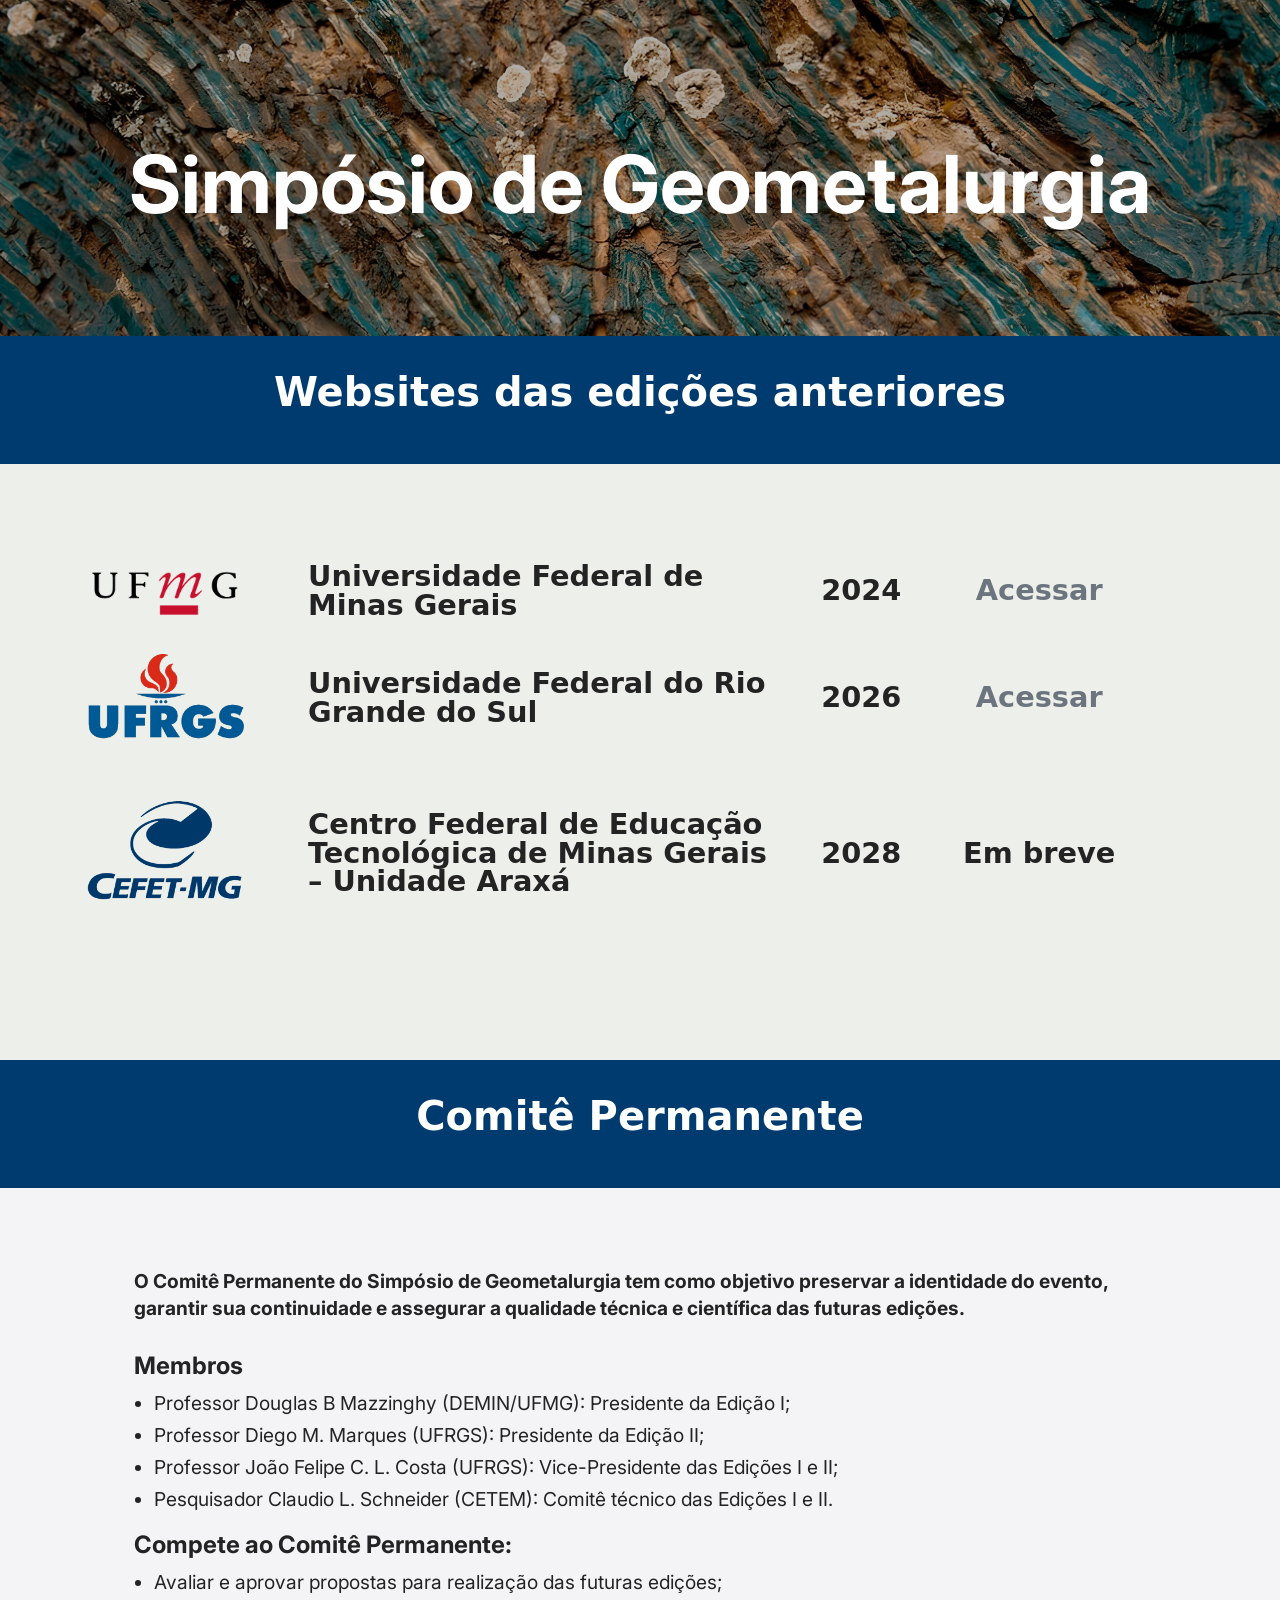
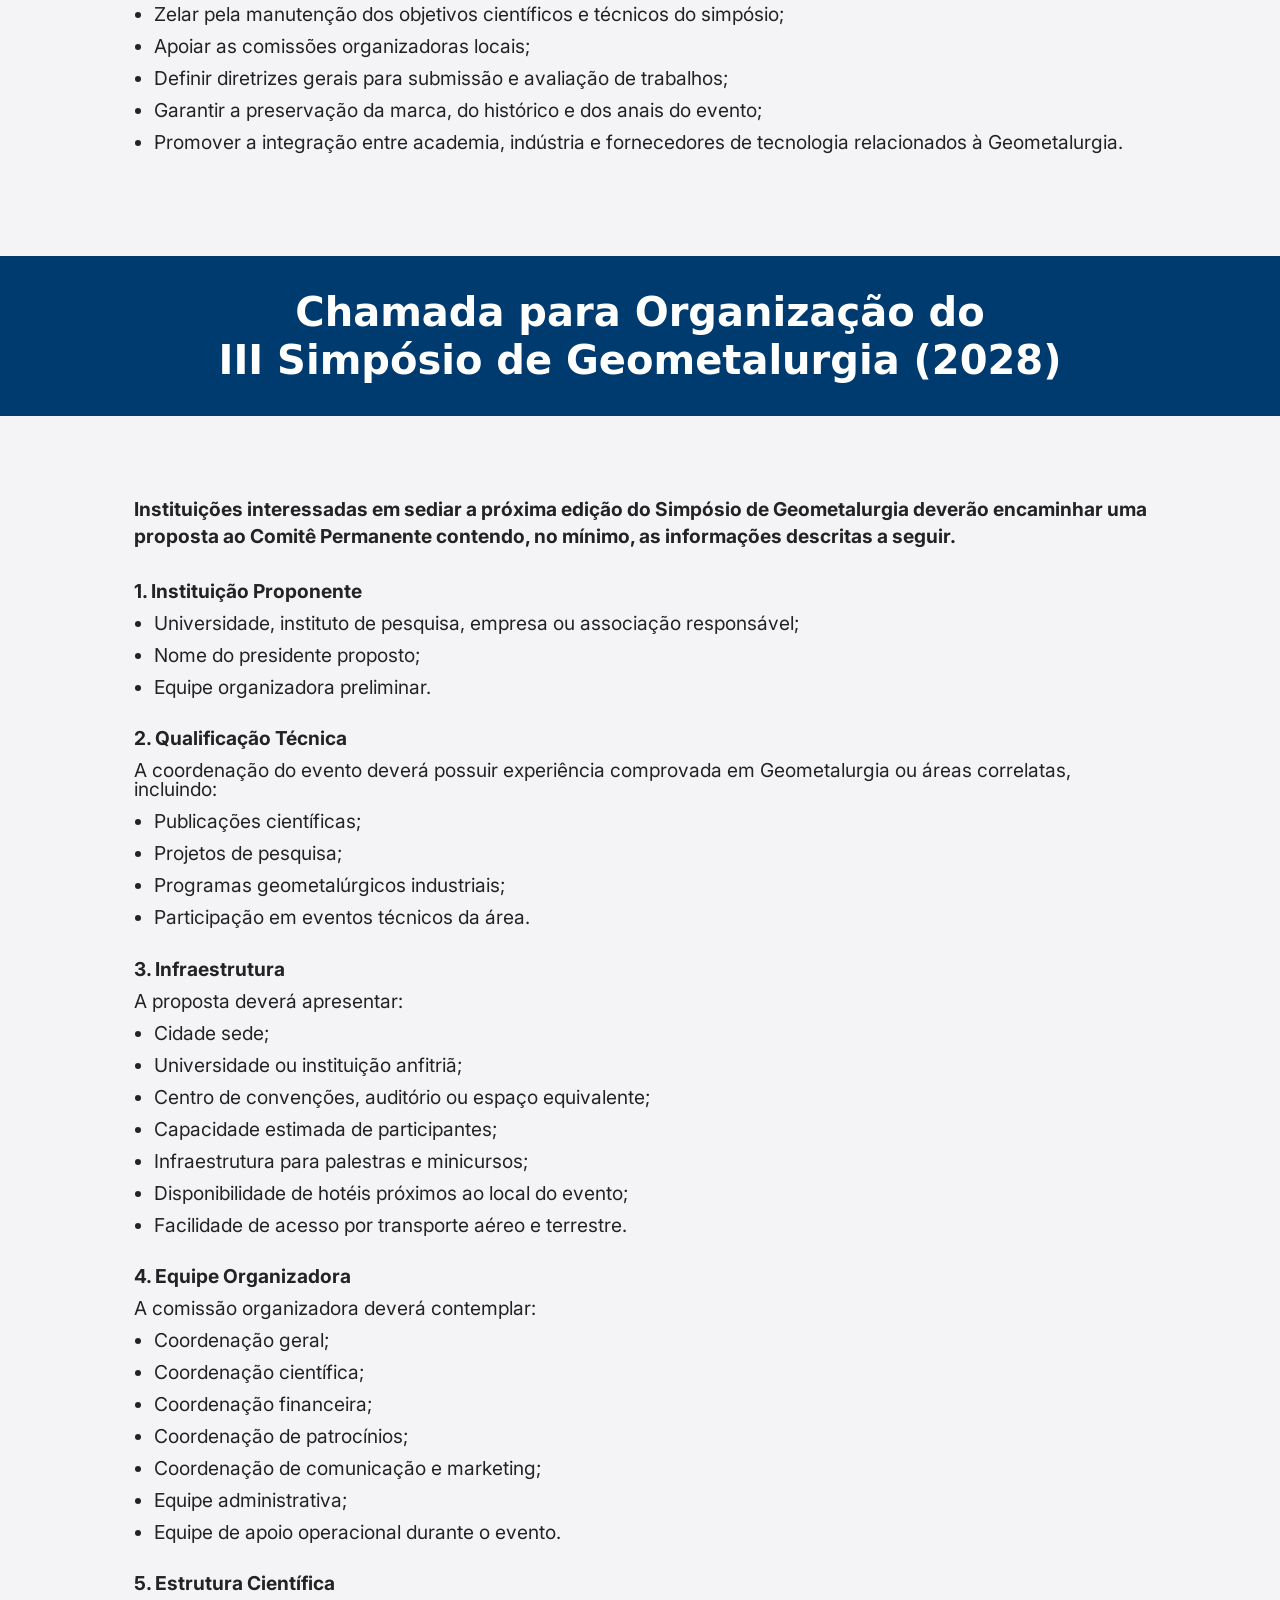
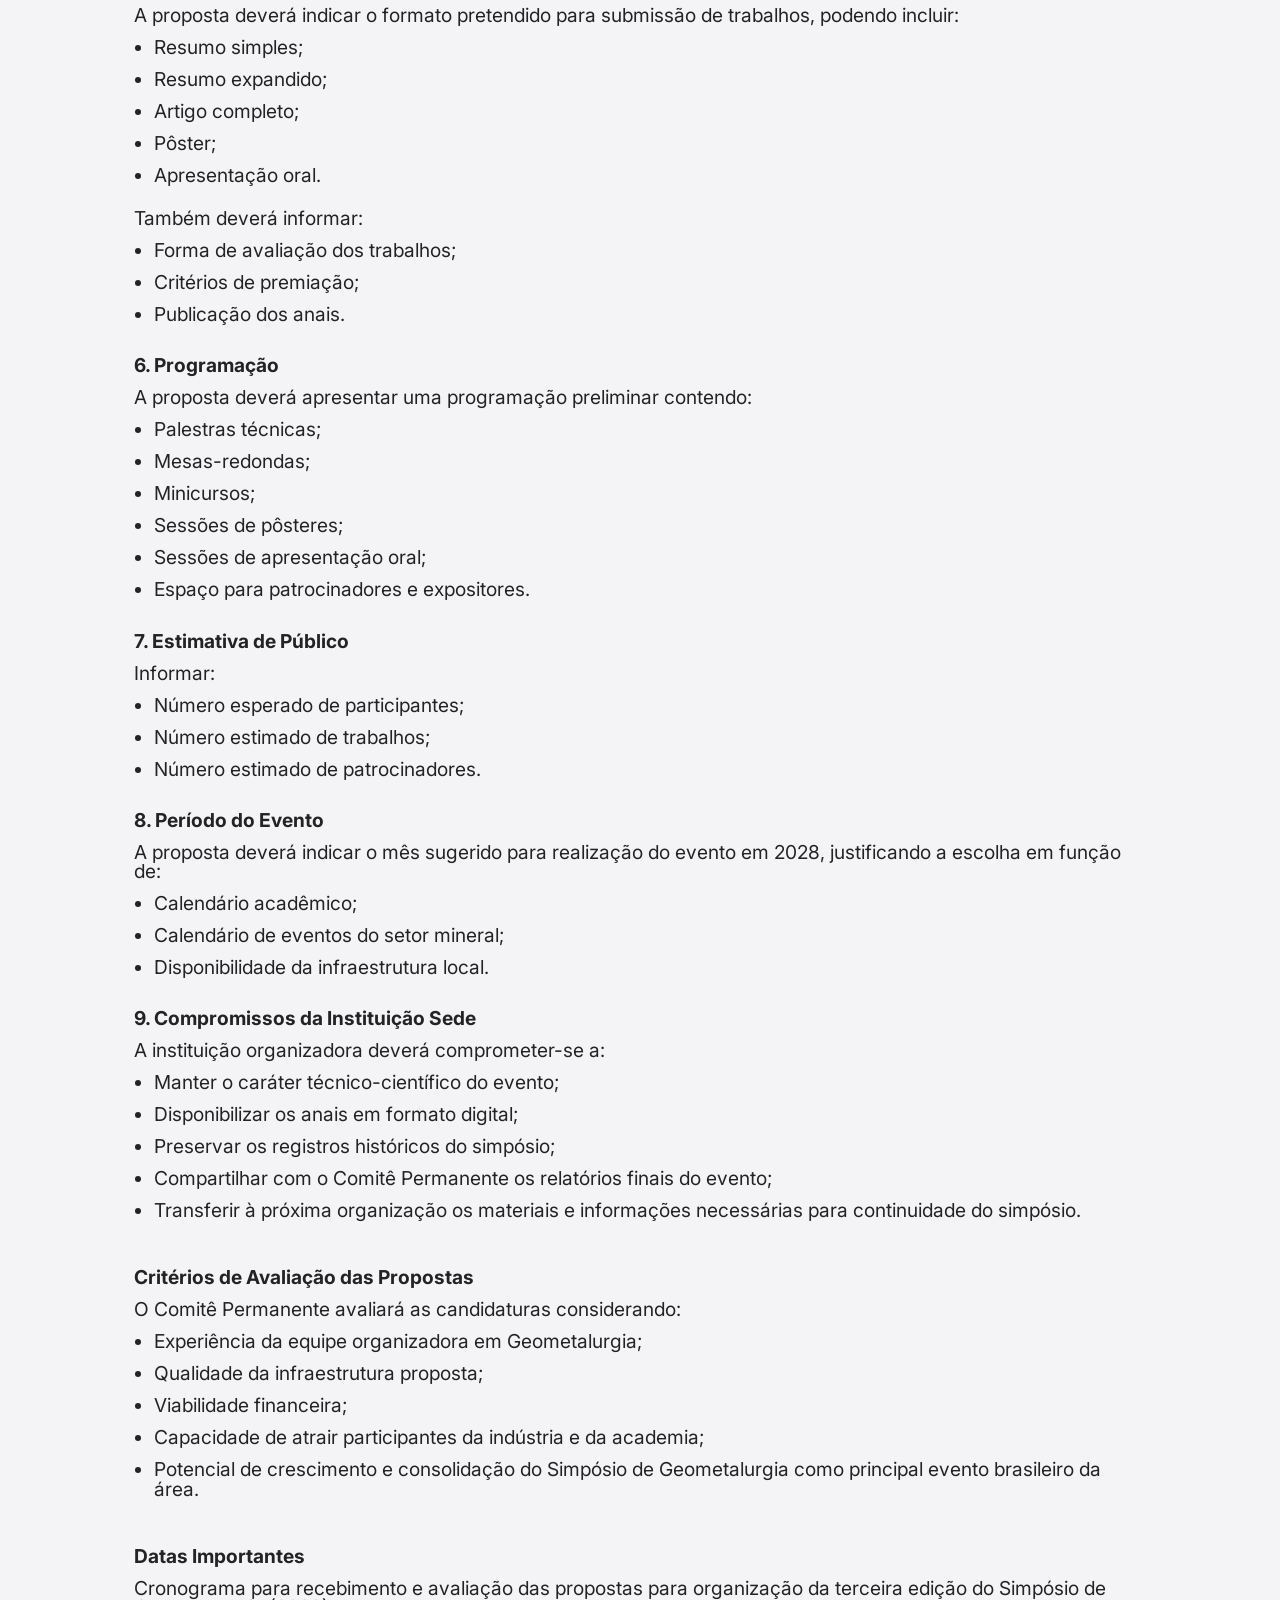
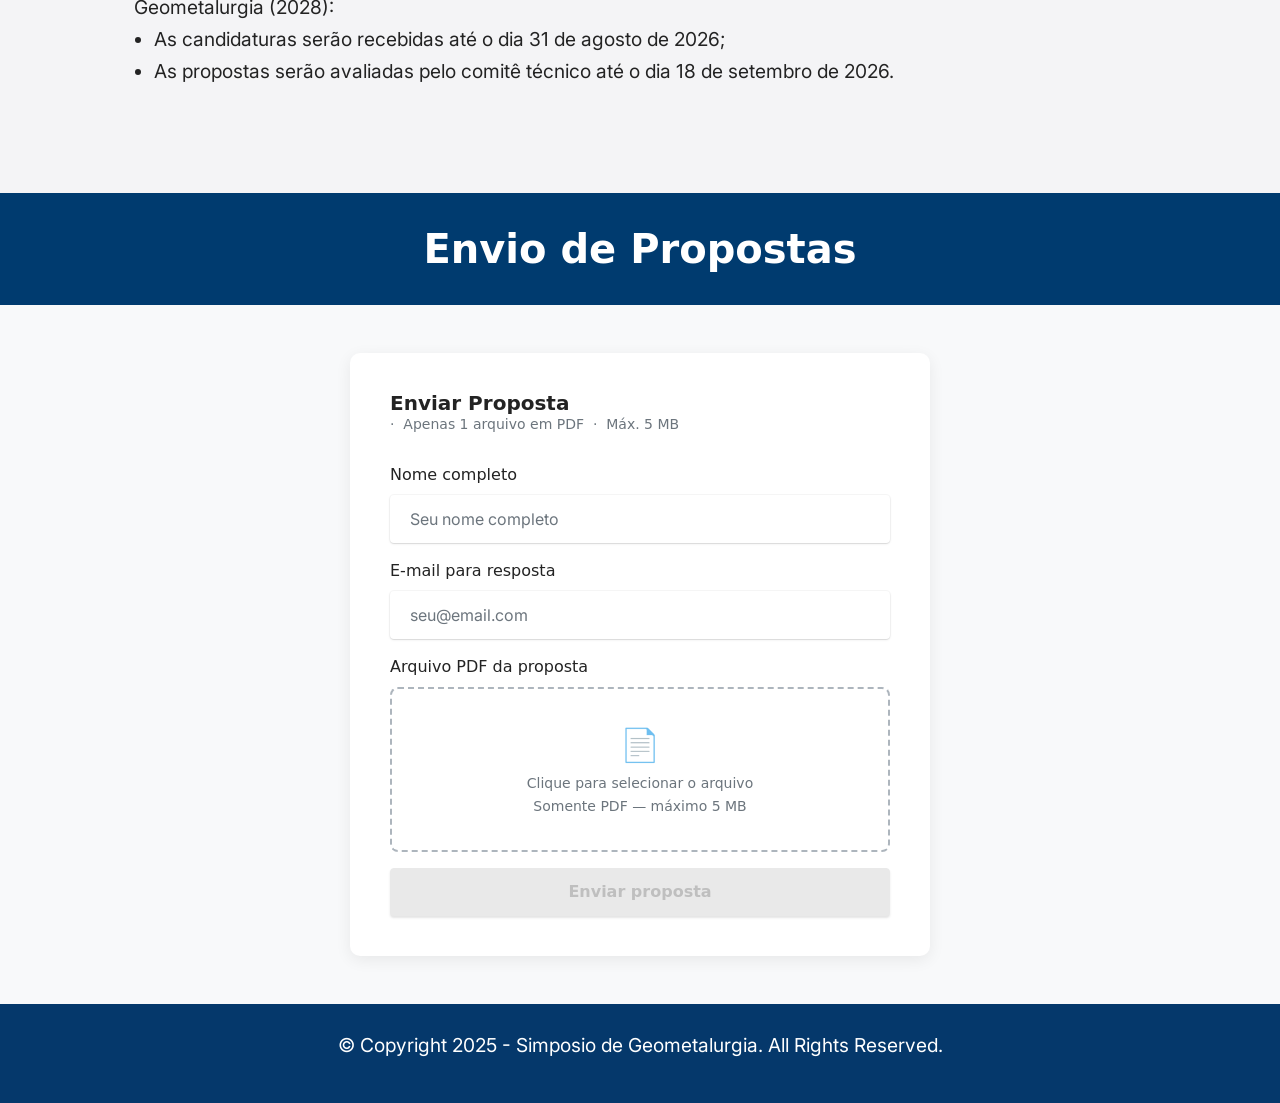
<file: index.html>
<!DOCTYPE html>
<html  >
<head>
  <meta charset="UTF-8">
  <meta http-equiv="X-UA-Compatible" content="IE=edge">
  <meta name="generator" content="Mobirise v5.9.18, mobirise.com">
  <meta name="viewport" content="width=device-width, initial-scale=1, minimum-scale=1">
  <meta name="description" content="">
  
  <title>Geomet</title>
  <link rel="stylesheet" href="assets/bootstrap/css/bootstrap.min.css">
  <link rel="stylesheet" href="assets/bootstrap/css/bootstrap-grid.min.css">
  <link rel="stylesheet" href="assets/bootstrap/css/bootstrap-reboot.min.css">
  <link rel="stylesheet" href="assets/dropdown/css/style.css">
  <link rel="stylesheet" href="assets/socicon/css/styles.css">
  <link rel="stylesheet" href="assets/theme/css/style.css">
  <link rel="preload" href="https://fonts.googleapis.com/css?family=Inter:100,200,300,400,500,600,700,800,900&display=swap" as="style" onload="this.onload=null;this.rel='stylesheet'">
  <noscript><link rel="stylesheet" href="https://fonts.googleapis.com/css?family=Inter:100,200,300,400,500,600,700,800,900&display=swap"></noscript>
  <link rel="preload" as="style" href="assets/mobirise/css/mbr-additional.css?v=t43qXr"><link rel="stylesheet" href="assets/mobirise/css/mbr-additional.css?v=t43qXr" type="text/css">

  <style>
    /* Estilo personalizado para aplicar o fundo cinza claro na secção de texto mantendo o estilo Mobirise */
    .fundo-cinza {
      background-color: #f4f4f6 !important;
      color: #232323 !important;
      padding-top: 5rem;
      padding-bottom: 5rem;
    }
    .fundo-cinza p, .fundo-cinza li {
      margin-bottom: 0.8rem;
      text-align: left;
    }
    .fundo-cinza ul {
      padding-left: 20px;
      margin-bottom: 1.5rem;
    }
    .fundo-cinza h2, .fundo-cinza h4 {
      margin-top: 1.5rem;
      margin-bottom: 1rem;
      font-weight: bold;
    }
  </style>
</head>
<body>
  

<section data-bs-version="5.1" class="content4 cid-uk73lBADAf" id="content4-9" style="background-image: url('assets/images/Faixa.jpeg'); background-size: cover; background-position: center; position: relative;">
    <div class="mbr-overlay" style="opacity: 0.3; background-color: rgb(0, 0, 0);"></div>
    <div class="container-fluid">
        <div class="row justify-content-center">
            <div class="title col-12 text-center">
                <h3 class="mbr-section-title mbr-fonts-style align-center mb-4 display-1" style="white-space: nowrap; width: 100%;">
                    <strong>Simpósio de Geometalurgia</strong>
                </h3>
            </div>
        </div>
    </div>
</section>

<section data-bs-version="5.1" class="footer3 cid-sFAOjz8nX7" once="footers" id="footer3-d" style="background-color: #003B6F !important; padding-top: 2rem; padding-bottom: 2rem;">
    <div class="container">
        <div class="media-container-row align-center" style="color: #232323 !important;">
            <div class="row row-links">
                <ul class="foot-menu" style="list-style: none; padding: 0; margin: 0;">
                    <li class="foot-menu-item mbr-fonts-style display-6" style="color: #ffffff !important; font-weight: bold; text-align: center;">
                        Websites das edições anteriores
                    </li>
                </ul>
            </div>
        </div>
    </div>
</section>

<section data-bs-version="5.1" class="features11 cid-uk6ZJgrH31" id="features11-7">
    <div class="container">
        <div class="title"></div>
        
        <!-- Item 1: UFMG -->
        <div class="item features-image active mb-4">
            <div class="item-wrapper">
                <div class="row align-items-center">
                    <div class="col-12 col-md-2">
                        <div class="image-wrapper">
                            <img src="assets/images/logo-ufmg-2-860x335.png" alt="UFMG" title="" data-slide-to="0" data-bs-slide-to="0">
                        </div>
                    </div>
                    <div class="col-12 col-md-10">
                        <div class="card-box">
                            <div class="row align-items-center">
                                <div class="col-12 col-lg-7">
                                    <h4 class="card-title mbr-fonts-style mb-0" style="font-size: 1.8rem;">
                                        <strong>Universidade Federal de Minas Gerais</strong>
                                    </h4>
                                </div>
                                <div class="col-6 col-lg-2 text-lg-center">
                                    <p class="mbr-text mbr-fonts-style mb-0" style="font-size: 1.8rem;">
                                        <strong>2024</strong>
                                    </p>
                                </div>
                                <div class="col-6 col-lg-3 text-lg-end">
                                    <p class="cost mbr-fonts-style mb-0" style="font-size: 1.8rem;">
                                        <a href="https://geomet.eng.ufmg.br/" class="text-secondary" target="_blank" rel="noopener noreferrer"><strong>Acessar</strong></a>
                                    </p>
                                </div>
                            </div>
                        </div>
                    </div>
                </div>
            </div>
        </div>
        
        <!-- Item 2: UFRGS -->
        <div class="item features-image">
            <div class="item-wrapper">
                <div class="row align-items-center">
                    <div class="col-12 col-md-2">
                        <div class="image-wrapper">
                            <img src="assets/images/ce2b013d4c625b9b7167d43d7466c180.gif" alt="UFRGS" title="" data-slide-to="1" data-bs-slide-to="1">
                        </div>
                    </div>
                    <div class="col-12 col-md-10">
                        <div class="card-box">
                            <div class="row align-items-center">
                                <div class="col-12 col-lg-7">
                                    <h4 class="card-title mbr-fonts-style mb-0" style="font-size: 1.8rem;">
                                        <strong>Universidade Federal do Rio Grande do Sul</strong>
                                    </h4>
                                </div>
                                <div class="col-6 col-lg-2 text-lg-center">
                                    <p class="mbr-text mbr-fonts-style mb-0" style="font-size: 1.8rem;">
                                        <strong>2026</strong>
                                    </p>
                                </div>
                                <div class="col-6 col-lg-3 text-lg-end">
                                    <p class="cost mbr-fonts-style mb-0" style="font-size: 1.8rem;">
                                        <a href="https://geomet.com.br/" class="text-secondary" target="_blank" rel="noopener noreferrer"><strong>Acessar</strong></a>
                                    </p>
                                </div>
                            </div>
                        </div>
                    </div>
                </div>
            </div>
        </div>

        <!-- Item 3: CEFET -->
        <div class="item features-image active mb-4">
            <div class="item-wrapper">
                <div class="row align-items-center">
                    <div class="col-12 col-md-2">
                        <div class="image-wrapper">
                            <img src="assets/images/Logo_CEFET.png" alt="UFMG" title="" data-slide-to="0" data-bs-slide-to="0">
                        </div>
                    </div>
                    <div class="col-12 col-md-10">
                        <div class="card-box">
                            <div class="row align-items-center">
                                <div class="col-12 col-lg-7">
                                    <h4 class="card-title mbr-fonts-style mb-0" style="font-size: 1.8rem;">
                                        <strong>Centro Federal de Educação Tecnológica de Minas Gerais – Unidade Araxá</strong>
                                    </h4>
                                </div>
                                <div class="col-6 col-lg-2 text-lg-center">
                                    <p class="mbr-text mbr-fonts-style mb-0" style="font-size: 1.8rem;">
                                        <strong>2028</strong>
                                    </p>
                                </div>
                                <div class="col-6 col-lg-3 text-lg-end">
                                    <p class="cost mbr-fonts-style mb-0" style="font-size: 1.8rem;">
                                        <strong>Em breve</strong>
                                    </p>
                                </div>
                            </div>
                        </div>
                    </div>
                </div>
            </div>
        </div>
</section>

<section data-bs-version="5.1" class="footer3 cid-sFAOjz8nX7" once="footers" id="footer3-d" style="background-color: #003B6F !important; padding-top: 2rem; padding-bottom: 2rem;">
    <div class="container">
        <div class="media-container-row align-center" style="color: #232323 !important;">
            <div class="row row-links">
                <ul class="foot-menu" style="list-style: none; padding: 0; margin: 0;">
                    <li class="foot-menu-item mbr-fonts-style display-6" style="color: #ffffff !important; font-weight: bold; text-align: center;">
                        Comitê Permanente
                    </li>
                </ul>
            </div>
        </div>
    </div>
</section>

<section data-bs-version="5.1" class="fundo-cinza mbr-fonts-style display-7">
    <div class="container">
        <div class="row justify-content-center">
            <div class="col-md-12 col-lg-11">
                
                <p class="mb-4" style="line-height: 1.4;"><strong>O Comitê Permanente do Simpósio de Geometalurgia tem como objetivo preservar a identidade do evento, garantir sua continuidade e assegurar a qualidade técnica e científica das futuras edições.</strong></p>
                
                <h4>Membros</h4>
                <ul>
                    <li>Professor Douglas B Mazzinghy (DEMIN/UFMG): Presidente da Edição I;</li>
                    <li>Professor Diego M. Marques (UFRGS): Presidente da Edição II;</li>
                    <li>Professor João Felipe C. L. Costa (UFRGS): Vice-Presidente das Edições I e II;</li>
                    <li>Pesquisador Claudio L. Schneider (CETEM): Comitê técnico das Edições I e II.</li>
                </ul>

                <h4>Compete ao Comitê Permanente:</h4>
                <ul>
                    <li>Avaliar e aprovar propostas para realização das futuras edições;</li>
                    <li>Zelar pela manutenção dos objetivos científicos e técnicos do simpósio;</li>
                    <li>Apoiar as comissões organizadoras locais;</li>
                    <li>Definir diretrizes gerais para submissão e avaliação de trabalhos;</li>
                    <li>Garantir a preservação da marca, do histórico e dos anais do evento;</li>
                    <li>Promover a integração entre academia, indústria e fornecedores de tecnologia relacionados à Geometalurgia.</li>
                </ul>
            </div>
        </div>
    </div>
</section>

<section data-bs-version="5.1" class="footer3 cid-sFAOjz8nX7" once="footers" id="footer3-d" style="background-color: #003B6F !important; padding-top: 2rem; padding-bottom: 2rem;">
    <div class="container">
        <div class="media-container-row align-center" style="color: #232323 !important;">
            <div class="row w-100 justify-content-center">
                <p class="mbr-fonts-style display-6 m-0 text-center" style="color: #ffffff !important; font-weight: bold; white-space: nowrap;">
                    Chamada para Organização do <br> III Simpósio de Geometalurgia (2028)
                </p>
            </div>
        </div>
    </div>
</section>

<section data-bs-version="5.1" class="fundo-cinza mbr-fonts-style display-7">
    <div class="container">
        <div class="row justify-content-center">
            <div class="col-md-12 col-lg-11">
                <p class="mb-4" style="line-height: 1.4;">
                    <strong>Instituições interessadas em sediar a próxima edição do Simpósio de Geometalurgia deverão encaminhar uma proposta ao Comitê Permanente contendo, no mínimo, as informações descritas a seguir.</strong>
                </p>
                <!-- Tópico 1 -->
                <div class="mb-4">
                    <p><strong>1. Instituição Proponente</strong></p>
                    <ul>
                        <li>Universidade, instituto de pesquisa, empresa ou associação responsável;</li>
                        <li>Nome do presidente proposto;</li>
                        <li>Equipe organizadora preliminar.</li>
                    </ul>
                </div>

                <!-- Tópico 2 -->
                <div class="mb-4 mt-4">
                    <p><strong>2. Qualificação Técnica</strong></p>
                    <p>A coordenação do evento deverá possuir experiência comprovada em Geometalurgia ou áreas correlatas, incluindo:</p>
                    <ul>
                        <li>Publicações científicas;</li>
                        <li>Projetos de pesquisa;</li>
                        <li>Programas geometalúrgicos industriais;</li>
                        <li>Participação em eventos técnicos da área.</li>
                    </ul>
                </div>

                <!-- Tópico 3 -->
                <div class="mb-4 mt-4">
                    <p><strong>3. Infraestrutura</strong></p>
                    <p>A proposta deverá apresentar:</p>
                    <ul>
                        <li>Cidade sede;</li>
                        <li>Universidade ou instituição anfitriã;</li>
                        <li>Centro de convenções, auditório ou espaço equivalente;</li>
                        <li>Capacidade estimada de participantes;</li>
                        <li>Infraestrutura para palestras e minicursos;</li>
                        <li>Disponibilidade de hotéis próximos ao local do evento;</li>
                        <li>Facilidade de acesso por transporte aéreo e terrestre.</li>
                    </ul>
                </div>

                <!-- Tópico 4 -->
                <div class="mb-4 mt-4">
                    <p><strong>4. Equipe Organizadora</strong></p>
                    <p>A comissão organizadora deverá contemplar:</p>
                    <ul>
                        <li>Coordenação geral;</li>
                        <li>Coordenação científica;</li>
                        <li>Coordenação financeira;</li>
                        <li>Coordenação de patrocínios;</li>
                        <li>Coordenação de comunicação e marketing;</li>
                        <li>Equipe administrativa;</li>
                        <li>Equipe de apoio operacional durante o evento.</li>
                    </ul>
                </div>

                <!-- Tópico 5 -->
                <div class="mb-4 mt-4">
                    <p><strong>5. Estrutura Científica</strong></p>
                    <p>A proposta deverá indicar o formato pretendido para submissão de trabalhos, podendo incluir:</p>
                    <ul>
                        <li>Resumo simples;</li>
                        <li>Resumo expandido;</li>
                        <li>Artigo completo;</li>
                        <li>Pôster;</li>
                        <li>Apresentação oral.</li>
                    </ul>
                    <p>Também deverá informar:</p>
                    <ul>
                        <li>Forma de avaliação dos trabalhos;</li>
                        <li>Critérios de premiação;</li>
                        <li>Publicação dos anais.</li>
                    </ul>
                </div>

                <!-- Tópico 6 -->
                <div class="mb-4 mt-4">
                    <p><strong>6. Programação</strong></p>
                    <p>A proposta deverá apresentar uma programação preliminar contendo:</p>
                    <ul>
                        <li>Palestras técnicas;</li>
                        <li>Mesas-redondas;</li>
                        <li>Minicursos;</li>
                        <li>Sessões de pôsteres;</li>
                        <li>Sessões de apresentação oral;</li>
                        <li>Espaço para patrocinadores e expositores.</li>
                    </ul>
                </div>

                <!-- Tópico 7 -->
                <div class="mb-4 mt-4">
                    <p><strong>7. Estimativa de Público</strong></p>
                    <p>Informar:</p>
                    <ul>
                        <li>Número esperado de participantes;</li>
                        <li>Número estimado de trabalhos;</li>
                        <li>Número estimado de patrocinadores.</li>
                    </ul>
                </div>

                <!-- Tópico 8 -->
                <div class="mb-4 mt-4">
                    <p><strong>8. Período do Evento</strong></p>
                    <p>A proposta deverá indicar o mês sugerido para realização do evento em 2028, justificando a escolha em função de:</p>
                    <ul>
                        <li>Calendário acadêmico;</li>
                        <li>Calendário de eventos do setor mineral;</li>
                        <li>Disponibilidade da infraestrutura local.</li>
                    </ul>
                </div>

                <!-- Tópico 9 -->
                <div class="mb-4 mt-4">
                    <p><strong>9. Compromissos da Instituição Sede</strong></p>
                    <p>A instituição organizadora deverá comprometer-se a:</p>
                    <ul>
                        <li>Manter o caráter técnico-científico do evento;</li>
                        <li>Disponibilizar os anais em formato digital;</li>
                        <li>Preservar os registros históricos do simpósio;</li>
                        <li>Compartilhar com o Comitê Permanente os relatórios finais do evento;</li>
                        <li>Transferir à próxima organização os materiais e informações necessárias para continuidade do simpósio.</li>
                    </ul>
                </div>

                <!-- Critérios de Avaliação -->
                <div class="mb-4 mt-5">
                    <p><strong>Critérios de Avaliação das Propostas</strong></p>
                    <p>O Comitê Permanente avaliará as candidaturas considerando:</p>
                    <ul>
                        <li>Experiência da equipe organizadora em Geometalurgia;</li>
                        <li>Qualidade da infraestrutura proposta;</li>
                        <li>Viabilidade financeira;</li>
                        <li>Capacidade de atrair participantes da indústria e da academia;</li>
                        <li>Potencial de crescimento e consolidação do Simpósio de Geometalurgia como principal evento brasileiro da área.</li>
                    </ul>
                </div>

                <!-- Datas Importantes -->
                <div class="mb-4 mt-5">
                    <p><strong>Datas Importantes</strong></p>
                    <p>Cronograma para recebimento e avaliação das propostas para organização da terceira edição do Simpósio de Geometalurgia (2028):</p>
                    <ul>
                        <li> As candidaturas serão recebidas até o dia 31 de agosto de 2026;</li>
                        <li> As propostas serão avaliadas pelo comitê técnico até o dia 18 de setembro de 2026.</li>
                    </ul>
                </div>

            </div>
        </div>
    </div>
</section>

<script src="assets/bootstrap/js/bootstrap.bundle.min.js"></script>  
<script src="assets/smoothscroll/smooth-scroll.js"></script>  
<script src="assets/ytplayer/index.js"></script>  
<script src="assets/dropdown/js/navbar-dropdown.js"></script>  
<script src="assets/theme/js/script.js"></script>  
  
</body>
</html>

<section data-bs-version="5.1" class="footer3 cid-sFAOjz8nX7" once="footers" id="footer3-d" style="background-color: #003B6F !important; padding-top: 2rem; padding-bottom: 2rem;">
    <div class="container">
        <div class="media-container-row align-center" style="color: #232323 !important;">
            <div class="row w-100 justify-content-center">
                <p class="mbr-fonts-style display-6 m-0 text-center" style="color: #ffffff !important; font-weight: bold; white-space: nowrap;">
                    Envio de Propostas
                </p>
            </div>
        </div>
    </div>
</section>

<html lang="pt-BR">
<head>
  <meta charset="UTF-8">
  <meta http-equiv="X-UA-Compatible" content="IE=edge">
  <meta name="viewport" content="width=device-width, initial-scale=1, minimum-scale=1">
  <link rel="shortcut icon" href="assets/images/design-sem-nome-8-96x96.png" type="image/x-icon">
  <title>Enviar Proposta — Simpósio de Geometalurgia</title>
  <link rel="stylesheet" href="assets/bootstrap/css/bootstrap.min.css">
  <link rel="stylesheet" href="assets/theme/css/style.css">
  <link rel="preload" href="https://fonts.googleapis.com/css?family=Inter:400,600,700&display=swap" as="style" onload="this.onload=null;this.rel='stylesheet'">
  <noscript><link rel="stylesheet" href="https://fonts.googleapis.com/css?family=Inter:400,600,700&display=swap"></noscript>
  <style>
    body { background: #f8f9fa; }
    .form-card {
      background: #fff;
      border-radius: 10px;
      box-shadow: 0 4px 16px rgba(0,0,0,0.07);
      padding: 2.5rem;
      max-width: 580px;
      margin: 3rem auto;
    }
    .file-label {
      display: block;
      border: 2px dashed #adb5bd;
      border-radius: 8px;
      padding: 2rem 1rem;
      text-align: center;
      cursor: pointer;
      transition: background 0.15s, border-color 0.15s;
    }
    .file-label:hover { background: #e9f0ff; border-color: #0d6efd; }
    #pdf-input { display: none; }
    #file-info {
      display: none;
      background: #f1f3f5;
      border-radius: 6px;
      padding: 0.6rem 1rem;
      align-items: center;
      gap: 10px;
      margin-top: 10px;
    }
    #file-info.show { display: flex; }
    #send-btn:disabled { opacity: 0.5; cursor: not-allowed; }
  </style>
</head>
<body>

<main class="container">
  <div class="form-card">

    <h5 class="fw-bold mb-1">Enviar Proposta</h5>
    <p class="text-muted small mb-4">
      ·&nbsp; Apenas 1 arquivo em PDF &nbsp;·&nbsp; Máx. 5 MB
    </p>

    <form
      action="https://formsubmit.co/dmazzinghy@demin.ufmg.br"
      method="POST"
      enctype="multipart/form-data"
    >
      <input type="hidden" name="_subject" value="Proposta — III Simpósio de Geometalurgia (2028)">
      <input type="hidden" name="_captcha" value="false">
      <!-- O valor é ajustado automaticamente pelo script no final da página para o domínio real -->
      <input type="hidden" id="next-url" name="_next" value="obrigado.html">
      <input type="hidden" name="_template" value="table">

      <div class="mb-3">
        <label class="form-label fw-semibold">Nome completo</label>
        <input type="text" name="name" class="form-control" placeholder="Seu nome completo" required>
      </div>

      <div class="mb-3">
        <label class="form-label fw-semibold">E-mail para resposta</label>
        <input type="email" name="email" class="form-control" placeholder="seu@email.com" required>
      </div>

      <div class="mb-3">
        <label class="form-label fw-semibold">Arquivo PDF da proposta</label>

        <!-- Label clicável que aciona o input real -->
        <label class="file-label" for="pdf-input">
          <div style="font-size:2rem; margin-bottom:0.4rem;">📄</div>
          <p class="mb-1 text-muted small">Clique para selecionar o arquivo</p>
          <small class="text-muted">Somente PDF — máximo 5 MB</small>
        </label>

        <!-- Input nativo — name="attachment" é obrigatório para o Formsubmit enviar o anexo -->
        <input type="file" id="pdf-input" name="attachment" accept="application/pdf" required>

        <div id="file-info">
          <span style="font-size:1.3rem; flex-shrink:0;">📎</span>
          <div style="flex:1; min-width:0;">
            <p id="file-name" class="mb-0 fw-semibold small text-truncate"></p>
            <p id="file-size" class="mb-0 text-muted" style="font-size:0.75rem;"></p>
          </div>
        </div>

        <div id="file-error" class="text-danger small mt-1" style="display:none;"></div>
      </div>

      <button type="submit" id="send-btn" class="btn btn-primary w-100 mt-2" disabled>
        Enviar proposta
      </button>
    </form>

  </div>
</main>

<script>
  const input   = document.getElementById('pdf-input');
  const info    = document.getElementById('file-info');
  const nameEl  = document.getElementById('file-name');
  const sizeEl  = document.getElementById('file-size');
  const errEl   = document.getElementById('file-error');
  const sendBtn = document.getElementById('send-btn');

  // O Formsubmit exige uma URL absoluta em _next — monta a partir do endereço atual,
  // assim funciona em qualquer domínio (localhost, GitHub Pages, domínio próprio).
  document.getElementById('next-url').value =
    new URL('obrigado.html', window.location.href).href;

  input.addEventListener('change', function() {
    errEl.style.display = 'none';
    info.classList.remove('show');
    sendBtn.disabled = true;

    const file = this.files[0];
    if (!file) return;

    if (file.type !== 'application/pdf') {
      errEl.textContent = 'O arquivo deve estar em formato PDF.';
      errEl.style.display = 'block';
      input.value = '';
      return;
    }
    if (file.size > 5 * 1024 * 1024) {
      errEl.textContent = 'O arquivo excede o limite de 5 MB.';
      errEl.style.display = 'block';
      input.value = '';
      return;
    }

    nameEl.textContent = file.name;
    sizeEl.textContent = (file.size / (1024 * 1024)).toFixed(2) + ' MB';
    info.classList.add('show');
    sendBtn.disabled = false;
  });
</script>

<section data-bs-version="5.1" class="footer3 cid-sFAOjz8nX7" once="footers" id="footer3-d">
    <div class="container">
        <div class="media-container-row align-center mbr-white">
            <div class="row row-links">
                <ul class="foot-menu">
                    <li class="foot-menu-item mbr-fonts-style display-7">© Copyright 2025 - Simposio de Geometalurgia. All Rights Reserved.</li>
                </ul>
            </div>
            <div class="row row-copirayt">
                <p class="mbr-text mb-0 mbr-fonts-style mbr-white align-center display-7"></p>
            </div>
        </div>
    </div>
</section>

<script src="assets/bootstrap/js/bootstrap.bundle.min.js"></script>  
<script src="assets/smoothscroll/smooth-scroll.js"></script>  
<script src="assets/ytplayer/index.js"></script>  
<script src="assets/dropdown/js/navbar-dropdown.js"></script>  
<script src="assets/theme/js/script.js"></script>  
  
</body>
</html>
</file>
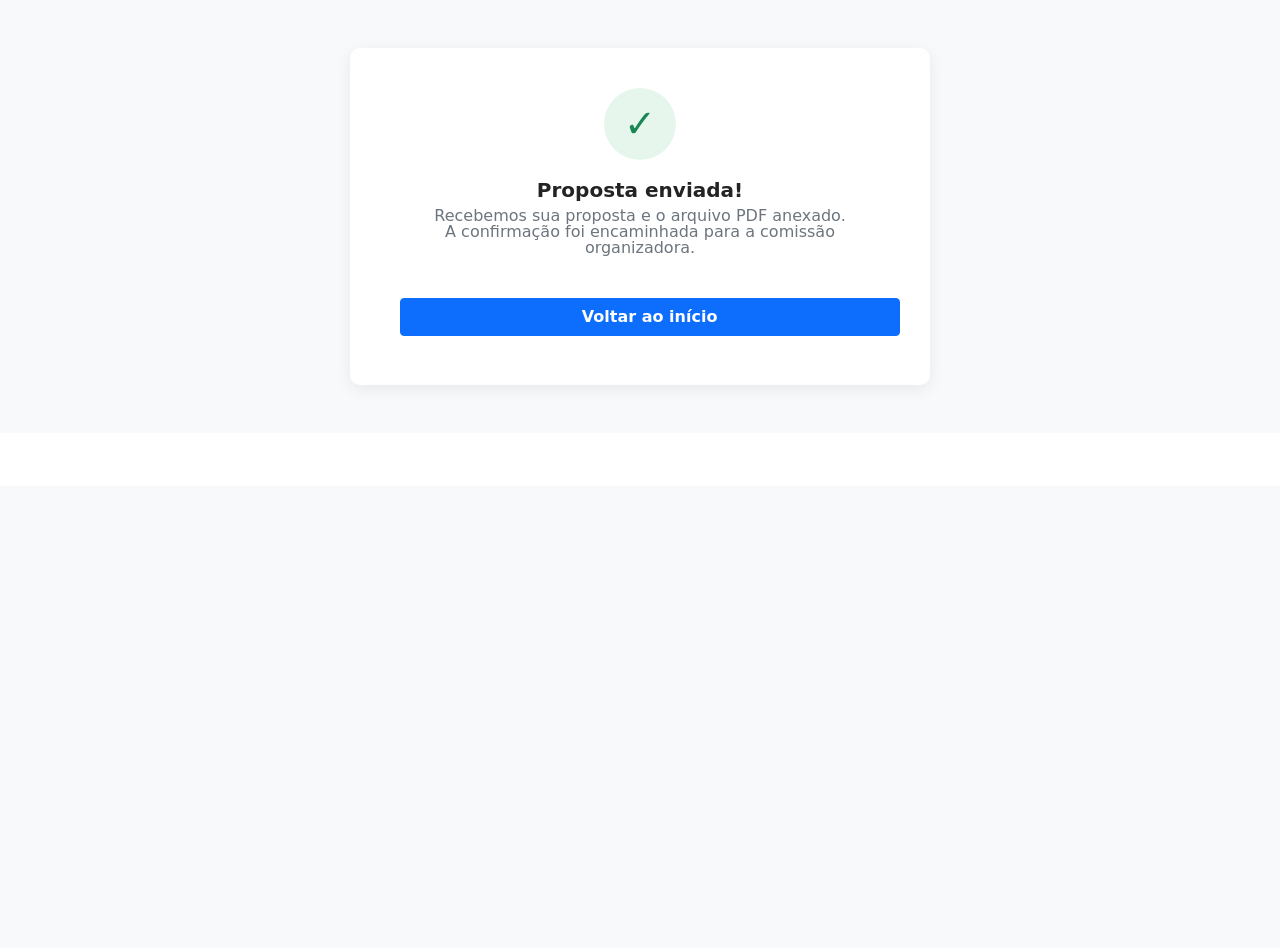
<file: obrigado.html>
<!DOCTYPE html>
<html lang="pt-BR">
<head>
  <meta charset="UTF-8">
  <meta http-equiv="X-UA-Compatible" content="IE=edge">
  <meta name="viewport" content="width=device-width, initial-scale=1, minimum-scale=1">
  <meta name="robots" content="noindex">
  <link rel="shortcut icon" href="assets/images/design-sem-nome-8-96x96.png" type="image/x-icon">
  <title>Proposta enviada — Simpósio de Geometalurgia</title>
  <link rel="stylesheet" href="assets/bootstrap/css/bootstrap.min.css">
  <link rel="stylesheet" href="assets/theme/css/style.css">
  <link rel="preload" href="https://fonts.googleapis.com/css?family=Inter:400,600,700&display=swap" as="style" onload="this.onload=null;this.rel='stylesheet'">
  <noscript><link rel="stylesheet" href="https://fonts.googleapis.com/css?family=Inter:400,600,700&display=swap"></noscript>
  <style>
    body { background: #f8f9fa; }
    .form-card {
      background: #fff;
      border-radius: 10px;
      box-shadow: 0 4px 16px rgba(0,0,0,0.07);
      padding: 2.5rem;
      max-width: 580px;
      margin: 3rem auto;
      text-align: center;
    }
    .check-circle {
      width: 72px;
      height: 72px;
      border-radius: 50%;
      background: #e7f6ec;
      color: #198754;
      font-size: 2.4rem;
      line-height: 72px;
      margin: 0 auto 1.25rem;
    }
  </style>
</head>
<body>

<main class="container">
  <div class="form-card">

    <div class="check-circle">&#10003;</div>

    <h5 class="fw-bold mb-2">Proposta enviada!</h5>
    <p class="text-muted mb-4">
      Recebemos sua proposta e o arquivo PDF anexado.<br>
      A confirmação foi encaminhada para a comissão organizadora.
    </p>

    <a href="index.html" class="btn btn-primary w-100">Voltar ao início</a>

  </div>
</main>

<section data-bs-version="5.1" class="footer3 cid-sFAOjz8nX7" once="footers" id="footer3-obrigado">
    <div class="container">
        <div class="media-container-row align-center mbr-white">
            <div class="row row-links">
                <ul class="foot-menu">
                    <li class="foot-menu-item mbr-fonts-style display-7">© Copyright 2025 - Simposio de Geometalurgia. All Rights Reserved.</li>
                </ul>
            </div>
        </div>
    </div>
</section>

</body>
</html>
</file>
<file: assets/dropdown/css/style.css>
.navbar-dropdown {
  left: 0;
  padding: 0;
  position: absolute;
  right: 0;
  top: 0;
  transition: all 0.45s ease;
  z-index: 1030;
  background: #282828; }
  .navbar-dropdown .navbar-logo {
    margin-right: 0.8rem;
    transition: margin 0.3s ease-in-out;
    vertical-align: middle; }
    .navbar-dropdown .navbar-logo img {
      height: 3.125rem;
      transition: all 0.3s ease-in-out; }
    .navbar-dropdown .navbar-logo.mbr-iconfont {
      font-size: 3.125rem;
      line-height: 3.125rem; }
  .navbar-dropdown .navbar-caption {
    font-weight: 700;
    white-space: normal;
    vertical-align: -4px;
    line-height: 3.125rem !important; }
    .navbar-dropdown .navbar-caption, .navbar-dropdown .navbar-caption:hover {
      color: inherit;
      text-decoration: none; }
  .navbar-dropdown .mbr-iconfont + .navbar-caption {
    vertical-align: -1px; }
  .navbar-dropdown.navbar-fixed-top {
    position: fixed; }
  .navbar-dropdown .navbar-brand span {
    vertical-align: -4px; }
  .navbar-dropdown.bg-color.transparent {
    background: none; }
  .navbar-dropdown.navbar-short .navbar-brand {
    padding: 0.625rem 0; }
    .navbar-dropdown.navbar-short .navbar-brand span {
      vertical-align: -1px; }
  .navbar-dropdown.navbar-short .navbar-caption {
    line-height: 2.375rem !important;
    vertical-align: -2px; }
  .navbar-dropdown.navbar-short .navbar-logo {
    margin-right: 0.5rem; }
    .navbar-dropdown.navbar-short .navbar-logo img {
      height: 2.375rem; }
    .navbar-dropdown.navbar-short .navbar-logo.mbr-iconfont {
      font-size: 2.375rem;
      line-height: 2.375rem; }
  .navbar-dropdown.navbar-short .mbr-table-cell {
    height: 3.625rem; }
  .navbar-dropdown .navbar-close {
    left: 0.6875rem;
    position: fixed;
    top: 0.75rem;
    z-index: 1000; }
  .navbar-dropdown .hamburger-icon {
    content: "";
    display: inline-block;
    vertical-align: middle;
    width: 16px;
    -webkit-box-shadow: 0 -6px 0 1px #282828,0 0 0 1px #282828,0 6px 0 1px #282828;
    -moz-box-shadow: 0 -6px 0 1px #282828,0 0 0 1px #282828,0 6px 0 1px #282828;
    box-shadow: 0 -6px 0 1px #282828,0 0 0 1px #282828,0 6px 0 1px #282828; }

.dropdown-menu .dropdown-toggle[data-toggle="dropdown-submenu"]::after {
  border-bottom: 0.35em solid transparent;
  border-left: 0.35em solid;
  border-right: 0;
  border-top: 0.35em solid transparent;
  margin-left: 0.3rem; }

.dropdown-menu .dropdown-item:focus {
  outline: 0; }

.nav-dropdown {
  font-size: 0.75rem;
  font-weight: 500;
  height: auto !important; }
  .nav-dropdown .nav-btn {
    padding-left: 1rem; }
  .nav-dropdown .link {
    margin: .667em 1.667em;
    font-weight: 500;
    padding: 0;
    transition: color .2s ease-in-out; }
    .nav-dropdown .link.dropdown-toggle {
      margin-right: 2.583em; }
      .nav-dropdown .link.dropdown-toggle::after {
        margin-left: .25rem;
        border-top: 0.35em solid;
        border-right: 0.35em solid transparent;
        border-left: 0.35em solid transparent;
        border-bottom: 0; }
      .nav-dropdown .link.dropdown-toggle[aria-expanded="true"] {
        margin: 0;
        padding: 0.667em 3.263em  0.667em 1.667em; }
  .nav-dropdown .link::after,
  .nav-dropdown .dropdown-item::after {
    color: inherit; }
  .nav-dropdown .btn {
    font-size: 0.75rem;
    font-weight: 700;
    letter-spacing: 0;
    margin-bottom: 0;
    padding-left: 1.25rem;
    padding-right: 1.25rem; }
  .nav-dropdown .dropdown-menu {
    border-radius: 0;
    border: 0;
    left: 0;
    margin: 0;
    padding-bottom: 1.25rem;
    padding-top: 1.25rem;
    position: relative; }
  .nav-dropdown .dropdown-submenu {
    margin-left: 0.125rem;
    top: 0; }
  .nav-dropdown .dropdown-item {
    font-weight: 500;
    line-height: 2;
    padding: 0.3846em 4.615em 0.3846em 1.5385em;
    position: relative;
    transition: color .2s ease-in-out, background-color .2s ease-in-out; }
    .nav-dropdown .dropdown-item::after {
      margin-top: -0.3077em;
      position: absolute;
      right: 1.1538em;
      top: 50%; }
    .nav-dropdown .dropdown-item:focus, .nav-dropdown .dropdown-item:hover {
      background: none; }

@media (max-width: 767px) {
  .nav-dropdown.navbar-toggleable-sm {
    bottom: 0;
    display: none;
    left: 0;
    overflow-x: hidden;
    position: fixed;
    top: 0;
    transform: translateX(-100%);
    -ms-transform: translateX(-100%);
    -webkit-transform: translateX(-100%);
    width: 18.75rem;
    z-index: 999; } }
.nav-dropdown.navbar-toggleable-xl {
  bottom: 0;
  display: none;
  left: 0;
  overflow-x: hidden;
  position: fixed;
  top: 0;
  transform: translateX(-100%);
  -ms-transform: translateX(-100%);
  -webkit-transform: translateX(-100%);
  width: 18.75rem;
  z-index: 999; }

.nav-dropdown-sm {
  display: block !important;
  overflow-x: hidden;
  overflow: auto;
  padding-top: 3.875rem; }
  .nav-dropdown-sm::after {
    content: "";
    display: block;
    height: 3rem;
    width: 100%; }
  .nav-dropdown-sm.collapse.in ~ .navbar-close {
    display: block !important; }
  .nav-dropdown-sm.collapsing, .nav-dropdown-sm.collapse.in {
    transform: translateX(0);
    -ms-transform: translateX(0);
    -webkit-transform: translateX(0);
    transition: all 0.25s ease-out;
    -webkit-transition: all 0.25s ease-out;
    background: #282828; }
  .nav-dropdown-sm.collapsing[aria-expanded="false"] {
    transform: translateX(-100%);
    -ms-transform: translateX(-100%);
    -webkit-transform: translateX(-100%); }
  .nav-dropdown-sm .nav-item {
    display: block;
    margin-left: 0 !important;
    padding-left: 0; }
  .nav-dropdown-sm .link,
  .nav-dropdown-sm .dropdown-item {
    border-top: 1px dotted rgba(255, 255, 255, 0.1);
    font-size: 0.8125rem;
    line-height: 1.6;
    margin: 0 !important;
    padding: 0.875rem 2.4rem 0.875rem 1.5625rem !important;
    position: relative;
    white-space: normal; }
    .nav-dropdown-sm .link:focus, .nav-dropdown-sm .link:hover,
    .nav-dropdown-sm .dropdown-item:focus,
    .nav-dropdown-sm .dropdown-item:hover {
      background: rgba(0, 0, 0, 0.2) !important;
      color: #c0a375; }
  .nav-dropdown-sm .nav-btn {
    position: relative;
    padding: 1.5625rem 1.5625rem 0 1.5625rem; }
    .nav-dropdown-sm .nav-btn::before {
      border-top: 1px dotted rgba(255, 255, 255, 0.1);
      content: "";
      left: 0;
      position: absolute;
      top: 0;
      width: 100%; }
    .nav-dropdown-sm .nav-btn + .nav-btn {
      padding-top: 0.625rem; }
      .nav-dropdown-sm .nav-btn + .nav-btn::before {
        display: none; }
  .nav-dropdown-sm .btn {
    padding: 0.625rem 0; }
  .nav-dropdown-sm .dropdown-toggle[data-toggle="dropdown-submenu"]::after {
    margin-left: .25rem;
    border-top: 0.35em solid;
    border-right: 0.35em solid transparent;
    border-left: 0.35em solid transparent;
    border-bottom: 0; }
  .nav-dropdown-sm .dropdown-toggle[data-toggle="dropdown-submenu"][aria-expanded="true"]::after {
    border-top: 0;
    border-right: 0.35em solid transparent;
    border-left: 0.35em solid transparent;
    border-bottom: 0.35em solid; }
  .nav-dropdown-sm .dropdown-menu {
    margin: 0;
    padding: 0;
    position: relative;
    top: 0;
    left: 0;
    width: 100%;
    border: 0;
    float: none;
    border-radius: 0;
    background: none; }
  .nav-dropdown-sm .dropdown-submenu {
    left: 100%;
    margin-left: 0.125rem;
    margin-top: -1.25rem;
    top: 0; }

.navbar-toggleable-sm .nav-dropdown .dropdown-menu {
  position: absolute; }

.navbar-toggleable-sm .nav-dropdown .dropdown-submenu {
  left: 100%;
  margin-left: 0.125rem;
  margin-top: -1.25rem;
  top: 0; }

.navbar-toggleable-sm.opened .nav-dropdown .dropdown-menu {
  position: relative; }

.navbar-toggleable-sm.opened .nav-dropdown .dropdown-submenu {
  left: 0;
  margin-left: 00rem;
  margin-top: 0rem;
  top: 0; }

.is-builder .nav-dropdown.collapsing {
  transition: none !important; }
</file>
<file: assets/socicon/css/styles.css>
@charset "UTF-8";

@font-face {
  font-family: 'Socicon';
  src:  url('../fonts/socicon.eot');
  src:  url('../fonts/socicon.eot?#iefix') format('embedded-opentype'),
    url('../fonts/socicon.woff2') format('woff2'),
    url('../fonts/socicon.ttf') format('truetype'),
    url('../fonts/socicon.woff') format('woff'),
    url('../fonts/socicon.svg#socicon') format('svg');
  font-weight: normal;
  font-style: normal;
  font-display: swap;
}

[data-icon]:before {
  font-family: "socicon" !important;
  content: attr(data-icon);
  font-style: normal !important;
  font-weight: normal !important;
  font-variant: normal !important;
  text-transform: none !important;
  speak: none;
  line-height: 1;
  -webkit-font-smoothing: antialiased;
  -moz-osx-font-smoothing: grayscale;
}

[class^="socicon-"], [class*=" socicon-"] {
  /* use !important to prevent issues with browser extensions that change fonts */
  font-family: 'Socicon' !important;
  speak: none;
  font-style: normal;
  font-weight: normal;
  font-variant: normal;
  text-transform: none;
  line-height: 1;

  /* Better Font Rendering =========== */
  -webkit-font-smoothing: antialiased;
  -moz-osx-font-smoothing: grayscale;
}

.socicon-500px:before {
  content: "\e000";
}
.socicon-8tracks:before {
  content: "\e001";
}
.socicon-airbnb:before {
  content: "\e002";
}
.socicon-alliance:before {
  content: "\e003";
}
.socicon-amazon:before {
  content: "\e004";
}
.socicon-amplement:before {
  content: "\e005";
}
.socicon-android:before {
  content: "\e006";
}
.socicon-angellist:before {
  content: "\e007";
}
.socicon-apple:before {
  content: "\e008";
}
.socicon-appnet:before {
  content: "\e009";
}
.socicon-baidu:before {
  content: "\e00a";
}
.socicon-bandcamp:before {
  content: "\e00b";
}
.socicon-battlenet:before {
  content: "\e00c";
}
.socicon-mixer:before {
  content: "\e00d";
}
.socicon-bebee:before {
  content: "\e00e";
}
.socicon-bebo:before {
  content: "\e00f";
}
.socicon-behance:before {
  content: "\e010";
}
.socicon-blizzard:before {
  content: "\e011";
}
.socicon-blogger:before {
  content: "\e012";
}
.socicon-buffer:before {
  content: "\e013";
}
.socicon-chrome:before {
  content: "\e014";
}
.socicon-coderwall:before {
  content: "\e015";
}
.socicon-curse:before {
  content: "\e016";
}
.socicon-dailymotion:before {
  content: "\e017";
}
.socicon-deezer:before {
  content: "\e018";
}
.socicon-delicious:before {
  content: "\e019";
}
.socicon-deviantart:before {
  content: "\e01a";
}
.socicon-diablo:before {
  content: "\e01b";
}
.socicon-digg:before {
  content: "\e01c";
}
.socicon-discord:before {
  content: "\e01d";
}
.socicon-disqus:before {
  content: "\e01e";
}
.socicon-douban:before {
  content: "\e01f";
}
.socicon-draugiem:before {
  content: "\e020";
}
.socicon-dribbble:before {
  content: "\e021";
}
.socicon-drupal:before {
  content: "\e022";
}
.socicon-ebay:before {
  content: "\e023";
}
.socicon-ello:before {
  content: "\e024";
}
.socicon-endomodo:before {
  content: "\e025";
}
.socicon-envato:before {
  content: "\e026";
}
.socicon-etsy:before {
  content: "\e027";
}
.socicon-facebook:before {
  content: "\e028";
}
.socicon-feedburner:before {
  content: "\e029";
}
.socicon-filmweb:before {
  content: "\e02a";
}
.socicon-firefox:before {
  content: "\e02b";
}
.socicon-flattr:before {
  content: "\e02c";
}
.socicon-flickr:before {
  content: "\e02d";
}
.socicon-formulr:before {
  content: "\e02e";
}
.socicon-forrst:before {
  content: "\e02f";
}
.socicon-foursquare:before {
  content: "\e030";
}
.socicon-friendfeed:before {
  content: "\e031";
}
.socicon-github:before {
  content: "\e032";
}
.socicon-goodreads:before {
  content: "\e033";
}
.socicon-google:before {
  content: "\e034";
}
.socicon-googlescholar:before {
  content: "\e035";
}
.socicon-googlegroups:before {
  content: "\e036";
}
.socicon-googlephotos:before {
  content: "\e037";
}
.socicon-googleplus:before {
  content: "\e038";
}
.socicon-grooveshark:before {
  content: "\e039";
}
.socicon-hackerrank:before {
  content: "\e03a";
}
.socicon-hearthstone:before {
  content: "\e03b";
}
.socicon-hellocoton:before {
  content: "\e03c";
}
.socicon-heroes:before {
  content: "\e03d";
}
.socicon-smashcast:before {
  content: "\e03e";
}
.socicon-horde:before {
  content: "\e03f";
}
.socicon-houzz:before {
  content: "\e040";
}
.socicon-icq:before {
  content: "\e041";
}
.socicon-identica:before {
  content: "\e042";
}
.socicon-imdb:before {
  content: "\e043";
}
.socicon-instagram:before {
  content: "\e044";
}
.socicon-issuu:before {
  content: "\e045";
}
.socicon-istock:before {
  content: "\e046";
}
.socicon-itunes:before {
  content: "\e047";
}
.socicon-keybase:before {
  content: "\e048";
}
.socicon-lanyrd:before {
  content: "\e049";
}
.socicon-lastfm:before {
  content: "\e04a";
}
.socicon-line:before {
  content: "\e04b";
}
.socicon-linkedin:before {
  content: "\e04c";
}
.socicon-livejournal:before {
  content: "\e04d";
}
.socicon-lyft:before {
  content: "\e04e";
}
.socicon-macos:before {
  content: "\e04f";
}
.socicon-mail:before {
  content: "\e050";
}
.socicon-medium:before {
  content: "\e051";
}
.socicon-meetup:before {
  content: "\e052";
}
.socicon-mixcloud:before {
  content: "\e053";
}
.socicon-modelmayhem:before {
  content: "\e054";
}
.socicon-mumble:before {
  content: "\e055";
}
.socicon-myspace:before {
  content: "\e056";
}
.socicon-newsvine:before {
  content: "\e057";
}
.socicon-nintendo:before {
  content: "\e058";
}
.socicon-npm:before {
  content: "\e059";
}
.socicon-odnoklassniki:before {
  content: "\e05a";
}
.socicon-openid:before {
  content: "\e05b";
}
.socicon-opera:before {
  content: "\e05c";
}
.socicon-outlook:before {
  content: "\e05d";
}
.socicon-overwatch:before {
  content: "\e05e";
}
.socicon-patreon:before {
  content: "\e05f";
}
.socicon-paypal:before {
  content: "\e060";
}
.socicon-periscope:before {
  content: "\e061";
}
.socicon-persona:before {
  content: "\e062";
}
.socicon-pinterest:before {
  content: "\e063";
}
.socicon-play:before {
  content: "\e064";
}
.socicon-player:before {
  content: "\e065";
}
.socicon-playstation:before {
  content: "\e066";
}
.socicon-pocket:before {
  content: "\e067";
}
.socicon-qq:before {
  content: "\e068";
}
.socicon-quora:before {
  content: "\e069";
}
.socicon-raidcall:before {
  content: "\e06a";
}
.socicon-ravelry:before {
  content: "\e06b";
}
.socicon-reddit:before {
  content: "\e06c";
}
.socicon-renren:before {
  content: "\e06d";
}
.socicon-researchgate:before {
  content: "\e06e";
}
.socicon-residentadvisor:before {
  content: "\e06f";
}
.socicon-reverbnation:before {
  content: "\e070";
}
.socicon-rss:before {
  content: "\e071";
}
.socicon-sharethis:before {
  content: "\e072";
}
.socicon-skype:before {
  content: "\e073";
}
.socicon-slideshare:before {
  content: "\e074";
}
.socicon-smugmug:before {
  content: "\e075";
}
.socicon-snapchat:before {
  content: "\e076";
}
.socicon-songkick:before {
  content: "\e077";
}
.socicon-soundcloud:before {
  content: "\e078";
}
.socicon-spotify:before {
  content: "\e079";
}
.socicon-stackexchange:before {
  content: "\e07a";
}
.socicon-stackoverflow:before {
  content: "\e07b";
}
.socicon-starcraft:before {
  content: "\e07c";
}
.socicon-stayfriends:before {
  content: "\e07d";
}
.socicon-steam:before {
  content: "\e07e";
}
.socicon-storehouse:before {
  content: "\e07f";
}
.socicon-strava:before {
  content: "\e080";
}
.socicon-streamjar:before {
  content: "\e081";
}
.socicon-stumbleupon:before {
  content: "\e082";
}
.socicon-swarm:before {
  content: "\e083";
}
.socicon-teamspeak:before {
  content: "\e084";
}
.socicon-teamviewer:before {
  content: "\e085";
}
.socicon-technorati:before {
  content: "\e086";
}
.socicon-telegram:before {
  content: "\e087";
}
.socicon-tripadvisor:before {
  content: "\e088";
}
.socicon-tripit:before {
  content: "\e089";
}
.socicon-triplej:before {
  content: "\e08a";
}
.socicon-tumblr:before {
  content: "\e08b";
}
.socicon-twitch:before {
  content: "\e08c";
}
.socicon-twitter:before {
  content: "\e08d";
}
.socicon-uber:before {
  content: "\e08e";
}
.socicon-ventrilo:before {
  content: "\e08f";
}
.socicon-viadeo:before {
  content: "\e090";
}
.socicon-viber:before {
  content: "\e091";
}
.socicon-viewbug:before {
  content: "\e092";
}
.socicon-vimeo:before {
  content: "\e093";
}
.socicon-vine:before {
  content: "\e094";
}
.socicon-vkontakte:before {
  content: "\e095";
}
.socicon-warcraft:before {
  content: "\e096";
}
.socicon-wechat:before {
  content: "\e097";
}
.socicon-weibo:before {
  content: "\e098";
}
.socicon-whatsapp:before {
  content: "\e099";
}
.socicon-wikipedia:before {
  content: "\e09a";
}
.socicon-windows:before {
  content: "\e09b";
}
.socicon-wordpress:before {
  content: "\e09c";
}
.socicon-wykop:before {
  content: "\e09d";
}
.socicon-xbox:before {
  content: "\e09e";
}
.socicon-xing:before {
  content: "\e09f";
}
.socicon-yahoo:before {
  content: "\e0a0";
}
.socicon-yammer:before {
  content: "\e0a1";
}
.socicon-yandex:before {
  content: "\e0a2";
}
.socicon-yelp:before {
  content: "\e0a3";
}
.socicon-younow:before {
  content: "\e0a4";
}
.socicon-youtube:before {
  content: "\e0a5";
}
.socicon-zapier:before {
  content: "\e0a6";
}
.socicon-zerply:before {
  content: "\e0a7";
}
.socicon-zomato:before {
  content: "\e0a8";
}
.socicon-zynga:before {
  content: "\e0a9";
}
.socicon-spreadshirt:before {
  content: "\e901";
}
.socicon-gamejolt:before {
  content: "\e902";
}
.socicon-trello:before {
  content: "\e903";
}
.socicon-tunein:before {
  content: "\e904";
}
.socicon-bloglovin:before {
  content: "\e905";
}
.socicon-gamewisp:before {
  content: "\e906";
}
.socicon-messenger:before {
  content: "\e907";
}
.socicon-pandora:before {
  content: "\e908";
}
.socicon-augment:before {
  content: "\e909";
}
.socicon-bitbucket:before {
  content: "\e90a";
}
.socicon-fyuse:before {
  content: "\e90b";
}
.socicon-yt-gaming:before {
  content: "\e90c";
}
.socicon-sketchfab:before {
  content: "\e90d";
}
.socicon-mobcrush:before {
  content: "\e90e";
}
.socicon-microsoft:before {
  content: "\e90f";
}
.socicon-realtor:before {
  content: "\e910";
}
.socicon-tidal:before {
  content: "\e911";
}
.socicon-qobuz:before {
  content: "\e912";
}
.socicon-natgeo:before {
  content: "\e913";
}
.socicon-mastodon:before {
  content: "\e914";
}
.socicon-unsplash:before {
  content: "\e915";
}
.socicon-homeadvisor:before {
  content: "\e916";
}
.socicon-angieslist:before {
  content: "\e917";
}
.socicon-codepen:before {
  content: "\e918";
}
.socicon-slack:before {
  content: "\e919";
}
.socicon-openaigym:before {
  content: "\e91a";
}
.socicon-logmein:before {
  content: "\e91b";
}
.socicon-fiverr:before {
  content: "\e91c";
}
.socicon-gotomeeting:before {
  content: "\e91d";
}
.socicon-aliexpress:before {
  content: "\e91e";
}
.socicon-guru:before {
  content: "\e91f";
}
.socicon-appstore:before {
  content: "\e920";
}
.socicon-homes:before {
  content: "\e921";
}
.socicon-zoom:before {
  content: "\e922";
}
.socicon-alibaba:before {
  content: "\e923";
}
.socicon-craigslist:before {
  content: "\e924";
}
.socicon-wix:before {
  content: "\e925";
}
.socicon-redfin:before {
  content: "\e926";
}
.socicon-googlecalendar:before {
  content: "\e927";
}
.socicon-shopify:before {
  content: "\e928";
}
.socicon-freelancer:before {
  content: "\e929";
}
.socicon-seedrs:before {
  content: "\e92a";
}
.socicon-bing:before {
  content: "\e92b";
}
.socicon-doodle:before {
  content: "\e92c";
}
.socicon-bonanza:before {
  content: "\e92d";
}
.socicon-squarespace:before {
  content: "\e92e";
}
.socicon-toptal:before {
  content: "\e92f";
}
.socicon-gust:before {
  content: "\e930";
}
.socicon-ask:before {
  content: "\e931";
}
.socicon-trulia:before {
  content: "\e932";
}
.socicon-loomly:before {
  content: "\e933";
}
.socicon-ghost:before {
  content: "\e934";
}
.socicon-upwork:before {
  content: "\e935";
}
.socicon-fundable:before {
  content: "\e936";
}
.socicon-booking:before {
  content: "\e937";
}
.socicon-googlemaps:before {
  content: "\e938";
}
.socicon-zillow:before {
  content: "\e939";
}
.socicon-niconico:before {
  content: "\e93a";
}
.socicon-toneden:before {
  content: "\e93b";
}
.socicon-crunchbase:before {
  content: "\e93c";
}
.socicon-homefy:before {
  content: "\e93d";
}
.socicon-calendly:before {
  content: "\e93e";
}
.socicon-livemaster:before {
  content: "\e93f";
}
.socicon-udemy:before {
  content: "\e940";
}
.socicon-codered:before {
  content: "\e941";
}
.socicon-origin:before {
  content: "\e942";
}
.socicon-nextdoor:before {
  content: "\e943";
}
.socicon-portfolio:before {
  content: "\e944";
}
.socicon-instructables:before {
  content: "\e945";
}
.socicon-gitlab:before {
  content: "\e946";
}
.socicon-hackernews:before {
  content: "\e947";
}
.socicon-smashwords:before {
  content: "\e948";
}
.socicon-kobo:before {
  content: "\e949";
}
.socicon-bookbub:before {
  content: "\e94a";
}
.socicon-mailru:before {
  content: "\e94b";
}
.socicon-moddb:before {
  content: "\e94c";
}
.socicon-indiedb:before {
  content: "\e94d";
}
.socicon-traxsource:before {
  content: "\e94e";
}
.socicon-gamefor:before {
  content: "\e94f";
}
.socicon-pixiv:before {
  content: "\e950";
}
.socicon-myanimelist:before {
  content: "\e951";
}
.socicon-blackberry:before {
  content: "\e952";
}
.socicon-wickr:before {
  content: "\e953";
}
.socicon-spip:before {
  content: "\e954";
}
.socicon-napster:before {
  content: "\e955";
}
.socicon-beatport:before {
  content: "\e956";
}
.socicon-hackerone:before {
  content: "\e957";
}
.socicon-internet:before {
  content: "\e958";
}
.socicon-ubuntu:before {
  content: "\e959";
}
.socicon-artstation:before {
  content: "\e95a";
}
.socicon-invision:before {
  content: "\e95b";
}
.socicon-torial:before {
  content: "\e95c";
}
.socicon-collectorz:before {
  content: "\e95d";
}
.socicon-seenthis:before {
  content: "\e95e";
}
.socicon-googleplaymusic:before {
  content: "\e95f";
}
.socicon-debian:before {
  content: "\e960";
}
.socicon-filmfreeway:before {
  content: "\e961";
}
.socicon-gnome:before {
  content: "\e962";
}
.socicon-itchio:before {
  content: "\e963";
}
.socicon-jamendo:before {
  content: "\e964";
}
.socicon-mix:before {
  content: "\e965";
}
.socicon-sharepoint:before {
  content: "\e966";
}
.socicon-tinder:before {
  content: "\e967";
}
.socicon-windguru:before {
  content: "\e968";
}
.socicon-cdbaby:before {
  content: "\e969";
}
.socicon-elementaryos:before {
  content: "\e96a";
}
.socicon-stage32:before {
  content: "\e96b";
}
.socicon-tiktok:before {
  content: "\e96c";
}
.socicon-gitter:before {
  content: "\e96d";
}
.socicon-letterboxd:before {
  content: "\e96e";
}
.socicon-threema:before {
  content: "\e96f";
}
.socicon-splice:before {
  content: "\e970";
}
.socicon-metapop:before {
  content: "\e971";
}
.socicon-naver:before {
  content: "\e972";
}
.socicon-remote:before {
  content: "\e973";
}
.socicon-flipboard:before {
  content: "\e974";
}
.socicon-googlehangouts:before {
  content: "\e975";
}
.socicon-dlive:before {
  content: "\e976";
}
.socicon-vsco:before {
  content: "\e977";
}
.socicon-stitcher:before {
  content: "\e978";
}
.socicon-avvo:before {
  content: "\e979";
}
.socicon-redbubble:before {
  content: "\e97a";
}
.socicon-society6:before {
  content: "\e97b";
}
.socicon-zazzle:before {
  content: "\e97c";
}
.socicon-eitaa:before {
  content: "\e97d";
}
.socicon-soroush:before {
  content: "\e97e";
}
.socicon-bale:before {
  content: "\e97f";
}
</file>
<file: assets/theme/css/style.css>
@charset "UTF-8";
section {
  background-color: #ffffff;
}

body {
  font-style: normal;
  line-height: 1.5;
  font-weight: 400;
  color: #232323;
  position: relative;
}

button {
  background-color: transparent;
  border-color: transparent;
}

section,
.container,
.container-fluid {
  position: relative;
  word-wrap: break-word;
}

a.mbr-iconfont:hover {
  text-decoration: none;
}

.article .lead p,
.article .lead ul,
.article .lead ol,
.article .lead pre,
.article .lead blockquote {
  margin-bottom: 0;
}

a {
  font-style: normal;
  font-weight: 400;
  cursor: pointer;
}
a, a:hover {
  text-decoration: none;
}

.mbr-section-title {
  font-style: normal;
  line-height: 1.3;
}

.mbr-section-subtitle {
  line-height: 1.3;
}

.mbr-text {
  font-style: normal;
  line-height: 1.7;
}

h1,
h2,
h3,
h4,
h5,
h6,
.display-1,
.display-2,
.display-4,
.display-5,
.display-7,
span,
p,
a {
  line-height: 1;
  word-break: break-word;
  word-wrap: break-word;
  font-weight: 400;
}

b,
strong {
  font-weight: bold;
}

input:-webkit-autofill, input:-webkit-autofill:hover, input:-webkit-autofill:focus, input:-webkit-autofill:active {
  transition-delay: 9999s;
  -webkit-transition-property: background-color, color;
  transition-property: background-color, color;
}

textarea[type=hidden] {
  display: none;
}

section {
  background-position: 50% 50%;
  background-repeat: no-repeat;
  background-size: cover;
}
section .mbr-background-video,
section .mbr-background-video-preview {
  position: absolute;
  bottom: 0;
  left: 0;
  right: 0;
  top: 0;
}

.hidden {
  visibility: hidden;
}

.mbr-z-index20 {
  z-index: 20;
}

/*! Base colors */
.mbr-white {
  color: #ffffff;
}

.mbr-black {
  color: #111111;
}

.mbr-bg-white {
  background-color: #ffffff;
}

.mbr-bg-black {
  background-color: #000000;
}

/*! Text-aligns */
.align-left {
  text-align: left;
}

.align-center {
  text-align: center;
}

.align-right {
  text-align: right;
}

/*! Font-weight  */
.mbr-light {
  font-weight: 300;
}

.mbr-regular {
  font-weight: 400;
}

.mbr-semibold {
  font-weight: 500;
}

.mbr-bold {
  font-weight: 700;
}

/*! Media  */
.media-content {
  flex-basis: 100%;
}

.media-container-row {
  display: flex;
  flex-direction: row;
  flex-wrap: wrap;
  justify-content: center;
  align-content: center;
  align-items: start;
}
.media-container-row .media-size-item {
  width: 400px;
}

.media-container-column {
  display: flex;
  flex-direction: column;
  flex-wrap: wrap;
  justify-content: center;
  align-content: center;
  align-items: stretch;
}
.media-container-column > * {
  width: 100%;
}

@media (min-width: 992px) {
  .media-container-row {
    flex-wrap: nowrap;
  }
}
figure {
  margin-bottom: 0;
  overflow: hidden;
}

figure[mbr-media-size] {
  transition: width 0.1s;
}

img,
iframe {
  display: block;
  width: 100%;
}

.card {
  background-color: transparent;
  border: none;
}

.card-box {
  width: 100%;
}

.card-img {
  text-align: center;
  flex-shrink: 0;
  -webkit-flex-shrink: 0;
}

.media {
  max-width: 100%;
  margin: 0 auto;
}

.mbr-figure {
  align-self: center;
}

.media-container > div {
  max-width: 100%;
}

.mbr-figure img,
.card-img img {
  width: 100%;
}

@media (max-width: 991px) {
  .media-size-item {
    width: auto !important;
  }

  .media {
    width: auto;
  }

  .mbr-figure {
    width: 100% !important;
  }
}
/*! Buttons */
.mbr-section-btn {
  margin-left: -0.6rem;
  margin-right: -0.6rem;
  font-size: 0;
}

.btn {
  font-weight: 600;
  border-width: 1px;
  font-style: normal;
  margin: 0.6rem 0.6rem;
  white-space: normal;
  transition: all 0.2s ease-in-out;
  display: inline-flex;
  align-items: center;
  justify-content: center;
  word-break: break-word;
}

.btn-sm {
  font-weight: 600;
  letter-spacing: 0px;
  transition: all 0.3s ease-in-out;
}

.btn-md {
  font-weight: 600;
  letter-spacing: 0px;
  transition: all 0.3s ease-in-out;
}

.btn-lg {
  font-weight: 600;
  letter-spacing: 0px;
  transition: all 0.3s ease-in-out;
}

.btn-form {
  margin: 0;
}
.btn-form:hover {
  cursor: pointer;
}

nav .mbr-section-btn {
  margin-left: 0rem;
  margin-right: 0rem;
}

/*! Btn icon margin */
.btn .mbr-iconfont,
.btn.btn-sm .mbr-iconfont {
  order: 1;
  cursor: pointer;
  margin-left: 0.5rem;
  vertical-align: sub;
}

.btn.btn-md .mbr-iconfont,
.btn.btn-md .mbr-iconfont {
  margin-left: 0.8rem;
}

.mbr-regular {
  font-weight: 400;
}

.mbr-semibold {
  font-weight: 500;
}

.mbr-bold {
  font-weight: 700;
}

[type=submit] {
  -webkit-appearance: none;
}

/*! Full-screen */
.mbr-fullscreen .mbr-overlay {
  min-height: 100vh;
}

.mbr-fullscreen {
  display: flex;
  display: -moz-flex;
  display: -ms-flex;
  display: -o-flex;
  align-items: center;
  min-height: 100vh;
  padding-top: 3rem;
  padding-bottom: 3rem;
}

/*! Map */
.map {
  height: 25rem;
  position: relative;
}
.map iframe {
  width: 100%;
  height: 100%;
}

/*! Scroll to top arrow */
.mbr-arrow-up {
  bottom: 25px;
  right: 90px;
  position: fixed;
  text-align: right;
  z-index: 5000;
  color: #ffffff;
  font-size: 22px;
}

.mbr-arrow-up a {
  background: rgba(0, 0, 0, 0.2);
  border-radius: 50%;
  color: #fff;
  display: inline-block;
  height: 60px;
  width: 60px;
  border: 2px solid #fff;
  outline-style: none !important;
  position: relative;
  text-decoration: none;
  transition: all 0.3s ease-in-out;
  cursor: pointer;
  text-align: center;
}
.mbr-arrow-up a:hover {
  background-color: rgba(0, 0, 0, 0.4);
}
.mbr-arrow-up a i {
  line-height: 60px;
}

.mbr-arrow-up-icon {
  display: block;
  color: #fff;
}

.mbr-arrow-up-icon::before {
  content: "›";
  display: inline-block;
  font-family: serif;
  font-size: 22px;
  line-height: 1;
  font-style: normal;
  position: relative;
  top: 6px;
  left: -4px;
  transform: rotate(-90deg);
}

/*! Arrow Down */
.mbr-arrow {
  position: absolute;
  bottom: 45px;
  left: 50%;
  width: 60px;
  height: 60px;
  cursor: pointer;
  background-color: rgba(80, 80, 80, 0.5);
  border-radius: 50%;
  transform: translateX(-50%);
}
@media (max-width: 767px) {
  .mbr-arrow {
    display: none;
  }
}
.mbr-arrow > a {
  display: inline-block;
  text-decoration: none;
  outline-style: none;
  -webkit-animation: arrowdown 1.7s ease-in-out infinite;
          animation: arrowdown 1.7s ease-in-out infinite;
  color: #ffffff;
}
.mbr-arrow > a > i {
  position: absolute;
  top: -2px;
  left: 15px;
  font-size: 2rem;
}

#scrollToTop a i::before {
  content: "";
  position: absolute;
  display: block;
  border-bottom: 2.5px solid #fff;
  border-left: 2.5px solid #fff;
  width: 27.8%;
  height: 27.8%;
  left: 50%;
  top: 51%;
  transform: translateY(-30%) translateX(-50%) rotate(135deg);
}

@keyframes arrowdown {
  0% {
    transform: translateY(0px);
  }
  50% {
    transform: translateY(-5px);
  }
  100% {
    transform: translateY(0px);
  }
}
@-webkit-keyframes arrowdown {
  0% {
    transform: translateY(0px);
  }
  50% {
    transform: translateY(-5px);
  }
  100% {
    transform: translateY(0px);
  }
}
@media (max-width: 500px) {
  .mbr-arrow-up {
    left: 0;
    right: 0;
    text-align: center;
  }
}
/*Gradients animation*/
@keyframes gradient-animation {
  from {
    background-position: 0% 100%;
    -webkit-animation-timing-function: ease-in-out;
            animation-timing-function: ease-in-out;
  }
  to {
    background-position: 100% 0%;
    -webkit-animation-timing-function: ease-in-out;
            animation-timing-function: ease-in-out;
  }
}
@-webkit-keyframes gradient-animation {
  from {
    background-position: 0% 100%;
    -webkit-animation-timing-function: ease-in-out;
            animation-timing-function: ease-in-out;
  }
  to {
    background-position: 100% 0%;
    -webkit-animation-timing-function: ease-in-out;
            animation-timing-function: ease-in-out;
  }
}
.bg-gradient {
  background-size: 200% 200%;
  animation: gradient-animation 5s infinite alternate;
  -webkit-animation: gradient-animation 5s infinite alternate;
}

.menu .navbar-brand {
  display: -webkit-flex;
}
.menu .navbar-brand span {
  display: flex;
  display: -webkit-flex;
}
.menu .navbar-brand .navbar-caption-wrap {
  display: -webkit-flex;
}
.menu .navbar-brand .navbar-logo img {
  display: -webkit-flex;
  width: auto;
}
@media (min-width: 768px) and (max-width: 991px) {
  .menu .navbar-toggleable-sm .navbar-nav {
    display: -ms-flexbox;
  }
}
@media (max-width: 991px) {
  .menu .navbar-collapse {
    max-height: 93.5vh;
  }
  .menu .navbar-collapse.show {
    overflow: auto;
  }
}
@media (min-width: 992px) {
  .menu .navbar-nav.nav-dropdown {
    display: -webkit-flex;
  }
  .menu .navbar-toggleable-sm .navbar-collapse {
    display: -webkit-flex !important;
  }
  .menu .collapsed .navbar-collapse {
    max-height: 93.5vh;
  }
  .menu .collapsed .navbar-collapse.show {
    overflow: auto;
  }
}
@media (max-width: 767px) {
  .menu .navbar-collapse {
    max-height: 80vh;
  }
}

.nav-link .mbr-iconfont {
  margin-right: 0.5rem;
}

.navbar {
  display: -webkit-flex;
  -webkit-flex-wrap: wrap;
  -webkit-align-items: center;
  -webkit-justify-content: space-between;
}

.navbar-collapse {
  -webkit-flex-basis: 100%;
  -webkit-flex-grow: 1;
  -webkit-align-items: center;
}

.nav-dropdown .link {
  padding: 0.667em 1.667em !important;
  margin: 0 !important;
}

.nav {
  display: -webkit-flex;
  -webkit-flex-wrap: wrap;
}

.row {
  display: -webkit-flex;
  -webkit-flex-wrap: wrap;
}

.justify-content-center {
  -webkit-justify-content: center;
}

.form-inline {
  display: -webkit-flex;
}

.card-wrapper {
  -webkit-flex: 1;
}

.carousel-control {
  z-index: 10;
  display: -webkit-flex;
}

.carousel-controls {
  display: -webkit-flex;
}

.media {
  display: -webkit-flex;
}

.form-group:focus {
  outline: none;
}

.jq-selectbox__select {
  padding: 7px 0;
  position: relative;
}

.jq-selectbox__dropdown {
  overflow: hidden;
  border-radius: 10px;
  position: absolute;
  top: 100%;
  left: 0 !important;
  width: 100% !important;
}

.jq-selectbox__trigger-arrow {
  right: 0;
  transform: translateY(-50%);
}

.jq-selectbox li {
  padding: 1.07em 0.5em;
}

input[type=range] {
  padding-left: 0 !important;
  padding-right: 0 !important;
}

.modal-dialog,
.modal-content {
  height: 100%;
}

.modal-dialog .carousel-inner {
  height: calc(100vh - 1.75rem);
}
@media (max-width: 575px) {
  .modal-dialog .carousel-inner {
    height: calc(100vh - 1rem);
  }
}

.carousel-item {
  text-align: center;
}

.carousel-item img {
  margin: auto;
}

.navbar-toggler {
  align-self: flex-start;
  padding: 0.25rem 0.75rem;
  font-size: 1.25rem;
  line-height: 1;
  background: transparent;
  border: 1px solid transparent;
  border-radius: 0.25rem;
}

.navbar-toggler:focus,
.navbar-toggler:hover {
  text-decoration: none;
  box-shadow: none;
}

.navbar-toggler-icon {
  display: inline-block;
  width: 1.5em;
  height: 1.5em;
  vertical-align: middle;
  content: "";
  background: no-repeat center center;
  background-size: 100% 100%;
}

.navbar-toggler-left {
  position: absolute;
  left: 1rem;
}

.navbar-toggler-right {
  position: absolute;
  right: 1rem;
}

.card-img {
  width: auto;
}

.menu .navbar.collapsed:not(.beta-menu) {
  flex-direction: column;
}

.carousel-item.active,
.carousel-item-next,
.carousel-item-prev {
  display: flex;
}

.note-air-layout .dropup .dropdown-menu,
.note-air-layout .navbar-fixed-bottom .dropdown .dropdown-menu {
  bottom: initial !important;
}

html,
body {
  height: auto;
  min-height: 100vh;
}

.dropup .dropdown-toggle::after {
  display: none;
}

.form-asterisk {
  font-family: initial;
  position: absolute;
  top: -2px;
  font-weight: normal;
}

.form-control-label {
  position: relative;
  cursor: pointer;
  margin-bottom: 0.357em;
  padding: 0;
}

.alert {
  color: #ffffff;
  border-radius: 0;
  border: 0;
  font-size: 1.1rem;
  line-height: 1.5;
  margin-bottom: 1.875rem;
  padding: 1.25rem;
  position: relative;
  text-align: center;
}
.alert.alert-form::after {
  background-color: inherit;
  bottom: -7px;
  content: "";
  display: block;
  height: 14px;
  left: 50%;
  margin-left: -7px;
  position: absolute;
  transform: rotate(45deg);
  width: 14px;
}

.form-control {
  background-color: #ffffff;
  background-clip: border-box;
  color: #232323;
  line-height: 1rem !important;
  height: auto;
  padding: 0.6rem 1.2rem;
  transition: border-color 0.25s ease 0s;
  border: 1px solid transparent !important;
  border-radius: 4px;
  box-shadow: rgba(0, 0, 0, 0.07) 0px 1px 1px 0px, rgba(0, 0, 0, 0.07) 0px 1px 3px 0px, rgba(0, 0, 0, 0.03) 0px 0px 0px 1px;
}
.form-active .form-control:invalid {
  border-color: red;
}

form .row {
  margin-left: -0.6rem;
  margin-right: -0.6rem;
}
form .row [class*=col] {
  padding-left: 0.6rem;
  padding-right: 0.6rem;
}

form .mbr-section-btn {
  margin: 0;
  padding-left: 0.6rem;
  padding-right: 0.6rem;
}

form .btn {
  display: flex;
  padding: 0.6rem 1.2rem;
  margin: 0;
}

form .form-check-input {
  margin-top: 0.5;
}

textarea.form-control {
  line-height: 1.5rem !important;
}

.form-group {
  margin-bottom: 1.2rem;
}

.form-control,
form .btn {
  min-height: 48px;
}

.gdpr-block label span.textGDPR input[name=gdpr] {
  top: 7px;
}

.form-control:focus {
  box-shadow: none;
}

:focus {
  outline: none;
}

.mbr-overlay {
  background-color: #000;
  bottom: 0;
  left: 0;
  opacity: 0.5;
  position: absolute;
  right: 0;
  top: 0;
  z-index: 0;
  pointer-events: none;
}

blockquote {
  font-style: italic;
  padding: 3rem;
  font-size: 1.09rem;
  position: relative;
  border-left: 3px solid;
}

ul,
ol,
pre,
blockquote {
  margin-bottom: 2.3125rem;
}

.mt-4 {
  margin-top: 2rem !important;
}

.mb-4 {
  margin-bottom: 2rem !important;
}

@media (min-width: 992px) {
  .container {
    padding-left: 16px;
    padding-right: 16px;
  }

  .row {
    margin-left: -16px;
    margin-right: -16px;
  }
  .row > [class*=col] {
    padding-left: 16px;
    padding-right: 16px;
  }
}
@media (min-width: 768px) {
  .container-fluid {
    padding-left: 32px;
    padding-right: 32px;
  }
}
@media (min-width: 768px) and (max-width: 991px) {
  .mbr-container {
    padding-left: 32px;
    padding-right: 32px;
  }
}
@media (max-width: 767px) {
  .mbr-container {
    padding-left: 16px;
    padding-right: 16px;
  }
}
.card-wrapper,
.item-wrapper {
  overflow: hidden;
}

.app-video-wrapper > img {
  opacity: 1;
}

.item {
  position: relative;
}

.dropdown-menu .dropdown-menu {
  left: 100%;
}

.dropdown-item + .dropdown-menu {
  display: none;
}

.dropdown-item:hover + .dropdown-menu,
.dropdown-menu:hover {
  display: block;
}

@media (min-aspect-ratio: 16/9) {
  .mbr-video-foreground {
    height: 300% !important;
    top: -100% !important;
  }
}
@media (max-aspect-ratio: 16/9) {
  .mbr-video-foreground {
    width: 300% !important;
    left: -100% !important;
  }
}.engine {
	position: absolute;
	text-indent: -2400px;
	text-align: center;
	padding: 0;
	top: 0;
	left: -2400px;
}
</file>
<file: assets/mobirise/css/mbr-additional.css>
.btn {
  border-width: 2px;
}
body {
  font-family: Jost;
}
.display-1 {
  font-family: 'Inter', sans-serif;
  font-size: 5rem;
  line-height: 1.1;
}
.display-1 > .mbr-iconfont {
  font-size: 6.25rem;
}
.display-2 {
  font-family: 'Inter', sans-serif;
  font-size: 3rem;
  line-height: 1.1;
}
.display-2 > .mbr-iconfont {
  font-size: 3.75rem;
}
.display-4 {
  font-family: 'Inter', sans-serif;
  font-size: 1.1rem;
  line-height: 1.5;
}
.display-4 > .mbr-iconfont {
  font-size: 1.375rem;
}
.display-5 {
  font-family: 'Inter', sans-serif;
  font-size: 1.3rem;
  line-height: 1.5;
}
.display-5 > .mbr-iconfont {
  font-size: 1.625rem;
}
.display-7 {
  font-family: 'Inter', sans-serif;
  font-size: 1.2rem;
  line-height: 1.5;
}
.display-7 > .mbr-iconfont {
  font-size: 1.5rem;
}
/* ---- Fluid typography for mobile devices ---- */
/* 1.4 - font scale ratio ( bootstrap == 1.42857 ) */
/* 100vw - current viewport width */
/* (48 - 20)  48 == 48rem == 768px, 20 == 20rem == 320px(minimal supported viewport) */
/* 0.65 - min scale variable, may vary */
@media (max-width: 992px) {
  .display-1 {
    font-size: 4rem;
  }
}
@media (max-width: 768px) {
  .display-1 {
    font-size: 3.5rem;
    font-size: calc( 2.4rem + (5 - 2.4) * ((100vw - 20rem) / (48 - 20)));
    line-height: calc( 1.1 * (2.4rem + (5 - 2.4) * ((100vw - 20rem) / (48 - 20))));
  }
  .display-2 {
    font-size: 2.4rem;
    font-size: calc( 1.7rem + (3 - 1.7) * ((100vw - 20rem) / (48 - 20)));
    line-height: calc( 1.3 * (1.7rem + (3 - 1.7) * ((100vw - 20rem) / (48 - 20))));
  }
  .display-4 {
    font-size: 0.88rem;
    font-size: calc( 1.0350000000000001rem + (1.1 - 1.0350000000000001) * ((100vw - 20rem) / (48 - 20)));
    line-height: calc( 1.4 * (1.0350000000000001rem + (1.1 - 1.0350000000000001) * ((100vw - 20rem) / (48 - 20))));
  }
  .display-5 {
    font-size: 1.04rem;
    font-size: calc( 1.105rem + (1.3 - 1.105) * ((100vw - 20rem) / (48 - 20)));
    line-height: calc( 1.4 * (1.105rem + (1.3 - 1.105) * ((100vw - 20rem) / (48 - 20))));
  }
  .display-7 {
    font-size: 0.96rem;
    font-size: calc( 1.07rem + (1.2 - 1.07) * ((100vw - 20rem) / (48 - 20)));
    line-height: calc( 1.4 * (1.07rem + (1.2 - 1.07) * ((100vw - 20rem) / (48 - 20))));
  }
}
/* Buttons */
.btn {
  padding: 0.6rem 1.2rem;
  border-radius: 4px;
}
.btn-sm {
  padding: 0.6rem 1.2rem;
  border-radius: 4px;
}
.btn-md {
  padding: 0.6rem 1.2rem;
  border-radius: 4px;
}
.btn-lg {
  padding: 1rem 2.6rem;
  border-radius: 4px;
}
.bg-primary {
  background-color: #ffffff !important;
}
.bg-success {
  background-color: #40b0bf !important;
}
.bg-info {
  background-color: #47b5ed !important;
}
.bg-warning {
  background-color: #ffe161 !important;
}
.bg-danger {
  background-color: #ff9966 !important;
}
.btn-primary,
.btn-primary:active {
  background-color: #ffffff !important;
  border-color: #ffffff !important;
  color: #808080 !important;
  box-shadow: 0 2px 2px 0 rgba(0, 0, 0, 0.2);
}
.btn-primary:hover,
.btn-primary:focus,
.btn-primary.focus,
.btn-primary.active {
  color: #545454 !important;
  background-color: #d4d4d4 !important;
  border-color: #d4d4d4 !important;
  box-shadow: 0 2px 5px 0 rgba(0, 0, 0, 0.2);
}
.btn-primary.disabled,
.btn-primary:disabled {
  color: #808080 !important;
  background-color: #d4d4d4 !important;
  border-color: #d4d4d4 !important;
}
.btn-secondary,
.btn-secondary:active {
  background-color: #05386b !important;
  border-color: #05386b !important;
  color: #ffffff !important;
  box-shadow: 0 2px 2px 0 rgba(0, 0, 0, 0.2);
}
.btn-secondary:hover,
.btn-secondary:focus,
.btn-secondary.focus,
.btn-secondary.active {
  color: #ffffff !important;
  background-color: #010d18 !important;
  border-color: #010d18 !important;
  box-shadow: 0 2px 5px 0 rgba(0, 0, 0, 0.2);
}
.btn-secondary.disabled,
.btn-secondary:disabled {
  color: #ffffff !important;
  background-color: #010d18 !important;
  border-color: #010d18 !important;
}
.btn-info,
.btn-info:active {
  background-color: #47b5ed !important;
  border-color: #47b5ed !important;
  color: #ffffff !important;
  box-shadow: 0 2px 2px 0 rgba(0, 0, 0, 0.2);
}
.btn-info:hover,
.btn-info:focus,
.btn-info.focus,
.btn-info.active {
  color: #ffffff !important;
  background-color: #148cca !important;
  border-color: #148cca !important;
  box-shadow: 0 2px 5px 0 rgba(0, 0, 0, 0.2);
}
.btn-info.disabled,
.btn-info:disabled {
  color: #ffffff !important;
  background-color: #148cca !important;
  border-color: #148cca !important;
}
.btn-success,
.btn-success:active {
  background-color: #40b0bf !important;
  border-color: #40b0bf !important;
  color: #ffffff !important;
  box-shadow: 0 2px 2px 0 rgba(0, 0, 0, 0.2);
}
.btn-success:hover,
.btn-success:focus,
.btn-success.focus,
.btn-success.active {
  color: #ffffff !important;
  background-color: #2a747e !important;
  border-color: #2a747e !important;
  box-shadow: 0 2px 5px 0 rgba(0, 0, 0, 0.2);
}
.btn-success.disabled,
.btn-success:disabled {
  color: #ffffff !important;
  background-color: #2a747e !important;
  border-color: #2a747e !important;
}
.btn-warning,
.btn-warning:active {
  background-color: #ffe161 !important;
  border-color: #ffe161 !important;
  color: #614f00 !important;
  box-shadow: 0 2px 2px 0 rgba(0, 0, 0, 0.2);
}
.btn-warning:hover,
.btn-warning:focus,
.btn-warning.focus,
.btn-warning.active {
  color: #0a0800 !important;
  background-color: #ffd10a !important;
  border-color: #ffd10a !important;
  box-shadow: 0 2px 5px 0 rgba(0, 0, 0, 0.2);
}
.btn-warning.disabled,
.btn-warning:disabled {
  color: #614f00 !important;
  background-color: #ffd10a !important;
  border-color: #ffd10a !important;
}
.btn-danger,
.btn-danger:active {
  background-color: #ff9966 !important;
  border-color: #ff9966 !important;
  color: #ffffff !important;
  box-shadow: 0 2px 2px 0 rgba(0, 0, 0, 0.2);
}
.btn-danger:hover,
.btn-danger:focus,
.btn-danger.focus,
.btn-danger.active {
  color: #ffffff !important;
  background-color: #ff5f0f !important;
  border-color: #ff5f0f !important;
  box-shadow: 0 2px 5px 0 rgba(0, 0, 0, 0.2);
}
.btn-danger.disabled,
.btn-danger:disabled {
  color: #ffffff !important;
  background-color: #ff5f0f !important;
  border-color: #ff5f0f !important;
}
.btn-white,
.btn-white:active {
  background-color: #fafafa !important;
  border-color: #fafafa !important;
  color: #7a7a7a !important;
  box-shadow: 0 2px 2px 0 rgba(0, 0, 0, 0.2);
}
.btn-white:hover,
.btn-white:focus,
.btn-white.focus,
.btn-white.active {
  color: #4f4f4f !important;
  background-color: #cfcfcf !important;
  border-color: #cfcfcf !important;
  box-shadow: 0 2px 5px 0 rgba(0, 0, 0, 0.2);
}
.btn-white.disabled,
.btn-white:disabled {
  color: #7a7a7a !important;
  background-color: #cfcfcf !important;
  border-color: #cfcfcf !important;
}
.btn-black,
.btn-black:active {
  background-color: #232323 !important;
  border-color: #232323 !important;
  color: #ffffff !important;
  box-shadow: 0 2px 2px 0 rgba(0, 0, 0, 0.2);
}
.btn-black:hover,
.btn-black:focus,
.btn-black.focus,
.btn-black.active {
  color: #ffffff !important;
  background-color: #000000 !important;
  border-color: #000000 !important;
  box-shadow: 0 2px 5px 0 rgba(0, 0, 0, 0.2);
}
.btn-black.disabled,
.btn-black:disabled {
  color: #ffffff !important;
  background-color: #000000 !important;
  border-color: #000000 !important;
}
.btn-primary-outline,
.btn-primary-outline:active {
  background-color: transparent !important;
  border-color: #ffffff;
  color: #ffffff;
}
.btn-primary-outline:hover,
.btn-primary-outline:focus,
.btn-primary-outline.focus,
.btn-primary-outline.active {
  color: #d4d4d4 !important;
  background-color: transparent!important;
  border-color: #d4d4d4 !important;
  box-shadow: none!important;
}
.btn-primary-outline.disabled,
.btn-primary-outline:disabled {
  color: #808080 !important;
  background-color: #ffffff !important;
  border-color: #ffffff !important;
}
.btn-secondary-outline,
.btn-secondary-outline:active {
  background-color: transparent !important;
  border-color: #05386b;
  color: #05386b;
}
.btn-secondary-outline:hover,
.btn-secondary-outline:focus,
.btn-secondary-outline.focus,
.btn-secondary-outline.active {
  color: #010d18 !important;
  background-color: transparent!important;
  border-color: #010d18 !important;
  box-shadow: none!important;
}
.btn-secondary-outline.disabled,
.btn-secondary-outline:disabled {
  color: #ffffff !important;
  background-color: #05386b !important;
  border-color: #05386b !important;
}
.btn-info-outline,
.btn-info-outline:active {
  background-color: transparent !important;
  border-color: #47b5ed;
  color: #47b5ed;
}
.btn-info-outline:hover,
.btn-info-outline:focus,
.btn-info-outline.focus,
.btn-info-outline.active {
  color: #148cca !important;
  background-color: transparent!important;
  border-color: #148cca !important;
  box-shadow: none!important;
}
.btn-info-outline.disabled,
.btn-info-outline:disabled {
  color: #ffffff !important;
  background-color: #47b5ed !important;
  border-color: #47b5ed !important;
}
.btn-success-outline,
.btn-success-outline:active {
  background-color: transparent !important;
  border-color: #40b0bf;
  color: #40b0bf;
}
.btn-success-outline:hover,
.btn-success-outline:focus,
.btn-success-outline.focus,
.btn-success-outline.active {
  color: #2a747e !important;
  background-color: transparent!important;
  border-color: #2a747e !important;
  box-shadow: none!important;
}
.btn-success-outline.disabled,
.btn-success-outline:disabled {
  color: #ffffff !important;
  background-color: #40b0bf !important;
  border-color: #40b0bf !important;
}
.btn-warning-outline,
.btn-warning-outline:active {
  background-color: transparent !important;
  border-color: #ffe161;
  color: #ffe161;
}
.btn-warning-outline:hover,
.btn-warning-outline:focus,
.btn-warning-outline.focus,
.btn-warning-outline.active {
  color: #ffd10a !important;
  background-color: transparent!important;
  border-color: #ffd10a !important;
  box-shadow: none!important;
}
.btn-warning-outline.disabled,
.btn-warning-outline:disabled {
  color: #614f00 !important;
  background-color: #ffe161 !important;
  border-color: #ffe161 !important;
}
.btn-danger-outline,
.btn-danger-outline:active {
  background-color: transparent !important;
  border-color: #ff9966;
  color: #ff9966;
}
.btn-danger-outline:hover,
.btn-danger-outline:focus,
.btn-danger-outline.focus,
.btn-danger-outline.active {
  color: #ff5f0f !important;
  background-color: transparent!important;
  border-color: #ff5f0f !important;
  box-shadow: none!important;
}
.btn-danger-outline.disabled,
.btn-danger-outline:disabled {
  color: #ffffff !important;
  background-color: #ff9966 !important;
  border-color: #ff9966 !important;
}
.btn-black-outline,
.btn-black-outline:active {
  background-color: transparent !important;
  border-color: #232323;
  color: #232323;
}
.btn-black-outline:hover,
.btn-black-outline:focus,
.btn-black-outline.focus,
.btn-black-outline.active {
  color: #000000 !important;
  background-color: transparent!important;
  border-color: #000000 !important;
  box-shadow: none!important;
}
.btn-black-outline.disabled,
.btn-black-outline:disabled {
  color: #ffffff !important;
  background-color: #232323 !important;
  border-color: #232323 !important;
}
.btn-white-outline,
.btn-white-outline:active {
  background-color: transparent !important;
  border-color: #fafafa;
  color: #fafafa;
}
.btn-white-outline:hover,
.btn-white-outline:focus,
.btn-white-outline.focus,
.btn-white-outline.active {
  color: #cfcfcf !important;
  background-color: transparent!important;
  border-color: #cfcfcf !important;
  box-shadow: none!important;
}
.btn-white-outline.disabled,
.btn-white-outline:disabled {
  color: #7a7a7a !important;
  background-color: #fafafa !important;
  border-color: #fafafa !important;
}
.text-primary {
  color: #ffffff !important;
}
.text-secondary {
  color: #05386b !important;
}
.text-success {
  color: #40b0bf !important;
}
.text-info {
  color: #47b5ed !important;
}
.text-warning {
  color: #ffe161 !important;
}
.text-danger {
  color: #ff9966 !important;
}
.text-white {
  color: #fafafa !important;
}
.text-black {
  color: #232323 !important;
}
a.text-primary:hover,
a.text-primary:focus,
a.text-primary.active {
  color: #cccccc !important;
}
a.text-secondary:hover,
a.text-secondary:focus,
a.text-secondary.active {
  color: #00050a !important;
}
a.text-success:hover,
a.text-success:focus,
a.text-success.active {
  color: #266a73 !important;
}
a.text-info:hover,
a.text-info:focus,
a.text-info.active {
  color: #1283bc !important;
}
a.text-warning:hover,
a.text-warning:focus,
a.text-warning.active {
  color: #facb00 !important;
}
a.text-danger:hover,
a.text-danger:focus,
a.text-danger.active {
  color: #ff5500 !important;
}
a.text-white:hover,
a.text-white:focus,
a.text-white.active {
  color: #c7c7c7 !important;
}
a.text-black:hover,
a.text-black:focus,
a.text-black.active {
  color: #000000 !important;
}
a[class*="text-"]:not(.nav-link):not(.dropdown-item):not([role]):not(.navbar-caption) {
  position: relative;
  background-image: transparent;
  background-size: 10000px 2px;
  background-repeat: no-repeat;
  background-position: 0px 1.2em;
  background-position: -10000px 1.2em;
}
a[class*="text-"]:not(.nav-link):not(.dropdown-item):not([role]):not(.navbar-caption):hover {
  transition: background-position 2s ease-in-out;
  background-image: linear-gradient(currentColor 50%, currentColor 50%);
  background-position: 0px 1.2em;
}
.nav-tabs .nav-link.active {
  color: #ffffff;
}
.nav-tabs .nav-link:not(.active) {
  color: #232323;
}
.alert-success {
  background-color: #70c770;
}
.alert-info {
  background-color: #47b5ed;
}
.alert-warning {
  background-color: #ffe161;
}
.alert-danger {
  background-color: #ff9966;
}
.mbr-gallery-filter li.active .btn {
  background-color: #ffffff;
  border-color: #ffffff;
  color: #8c8c8c;
}
.mbr-gallery-filter li.active .btn:focus {
  box-shadow: none;
}
a,
a:hover {
  color: #ffffff;
}
.mbr-plan-header.bg-primary .mbr-plan-subtitle,
.mbr-plan-header.bg-primary .mbr-plan-price-desc {
  color: #ffffff;
}
.mbr-plan-header.bg-success .mbr-plan-subtitle,
.mbr-plan-header.bg-success .mbr-plan-price-desc {
  color: #a0d8df;
}
.mbr-plan-header.bg-info .mbr-plan-subtitle,
.mbr-plan-header.bg-info .mbr-plan-price-desc {
  color: #ffffff;
}
.mbr-plan-header.bg-warning .mbr-plan-subtitle,
.mbr-plan-header.bg-warning .mbr-plan-price-desc {
  color: #ffffff;
}
.mbr-plan-header.bg-danger .mbr-plan-subtitle,
.mbr-plan-header.bg-danger .mbr-plan-price-desc {
  color: #ffffff;
}
/* Scroll to top button*/
.scrollToTop_wraper {
  display: none;
}
.form-control {
  font-family: 'Inter', sans-serif;
  font-size: 1.1rem;
  line-height: 1.5;
  font-weight: 400;
}
.form-control > .mbr-iconfont {
  font-size: 1.375rem;
}
.form-control:hover,
.form-control:focus {
  box-shadow: rgba(0, 0, 0, 0.07) 0px 1px 1px 0px, rgba(0, 0, 0, 0.07) 0px 1px 3px 0px, rgba(0, 0, 0, 0.03) 0px 0px 0px 1px;
  border-color: #ffffff !important;
}
.form-control:-webkit-input-placeholder {
  font-family: 'Inter', sans-serif;
  font-size: 1.1rem;
  line-height: 1.5;
  font-weight: 400;
}
.form-control:-webkit-input-placeholder > .mbr-iconfont {
  font-size: 1.375rem;
}
blockquote {
  border-color: #ffffff;
}
/* Forms */
.jq-selectbox li:hover,
.jq-selectbox li.selected {
  background-color: #ffffff;
  color: #000000;
}
.jq-number__spin {
  transition: 0.25s ease;
}
.jq-number__spin:hover {
  border-color: #ffffff;
}
.jq-selectbox .jq-selectbox__trigger-arrow,
.jq-number__spin.minus:after,
.jq-number__spin.plus:after {
  transition: 0.4s;
  border-top-color: #353535;
  border-bottom-color: #353535;
}
.jq-selectbox:hover .jq-selectbox__trigger-arrow,
.jq-number__spin.minus:hover:after,
.jq-number__spin.plus:hover:after {
  border-top-color: #ffffff;
  border-bottom-color: #ffffff;
}
.xdsoft_datetimepicker .xdsoft_calendar td.xdsoft_default,
.xdsoft_datetimepicker .xdsoft_calendar td.xdsoft_current,
.xdsoft_datetimepicker .xdsoft_timepicker .xdsoft_time_box > div > div.xdsoft_current {
  color: #000000 !important;
  background-color: #ffffff !important;
  box-shadow: none !important;
}
.xdsoft_datetimepicker .xdsoft_calendar td:hover,
.xdsoft_datetimepicker .xdsoft_timepicker .xdsoft_time_box > div > div:hover {
  color: #ffffff !important;
  background: #05386b !important;
  box-shadow: none !important;
}
.lazy-bg {
  background-image: none !important;
}
.lazy-placeholder:not(section),
.lazy-none {
  display: block;
  position: relative;
  padding-bottom: 56.25%;
  width: 100%;
  height: auto;
}
iframe.lazy-placeholder,
.lazy-placeholder:after {
  content: '';
  position: absolute;
  width: 200px;
  height: 200px;
  background: transparent no-repeat center;
  background-size: contain;
  top: 50%;
  left: 50%;
  transform: translateX(-50%) translateY(-50%);
  background-image: url("data:image/svg+xml;charset=UTF-8,%3csvg width='32' height='32' viewBox='0 0 64 64' xmlns='http://www.w3.org/2000/svg' stroke='%23ffffff' %3e%3cg fill='none' fill-rule='evenodd'%3e%3cg transform='translate(16 16)' stroke-width='2'%3e%3ccircle stroke-opacity='.5' cx='16' cy='16' r='16'/%3e%3cpath d='M32 16c0-9.94-8.06-16-16-16'%3e%3canimateTransform attributeName='transform' type='rotate' from='0 16 16' to='360 16 16' dur='1s' repeatCount='indefinite'/%3e%3c/path%3e%3c/g%3e%3c/g%3e%3c/svg%3e");
}
section.lazy-placeholder:after {
  opacity: 0.5;
}
body {
  overflow-x: hidden;
}
a {
  transition: color 0.6s;
}
.cid-sFAA5oUu2Y .navbar-dropdown {
  position: relative !important;
}
.cid-sFAA5oUu2Y .navbar-dropdown {
  position: absolute !important;
}
.cid-sFAA5oUu2Y .dropdown-item:before {
  font-family: Moririse2 !important;
  content: "\e966";
  display: inline-block;
  width: 0;
  position: absolute;
  left: 1rem;
  top: 0.5rem;
  margin-right: 0.5rem;
  line-height: 1;
  font-size: inherit;
  vertical-align: middle;
  text-align: center;
  overflow: hidden;
  transform: scale(0, 1);
  transition: all 0.25s ease-in-out;
}
.cid-sFAA5oUu2Y .dropdown-menu {
  padding: 0;
  border-radius: 4px;
  box-shadow: 0 1px 3px 0 rgba(0, 0, 0, 0.1);
}
.cid-sFAA5oUu2Y .dropdown-item {
  border-bottom: 1px solid #e6e6e6;
}
.cid-sFAA5oUu2Y .dropdown-item:hover,
.cid-sFAA5oUu2Y .dropdown-item:focus {
  background: #ffffff !important;
  color: white !important;
}
.cid-sFAA5oUu2Y .dropdown-item:first-child {
  border-top-left-radius: 4px;
  border-top-right-radius: 4px;
}
.cid-sFAA5oUu2Y .dropdown-item:last-child {
  border-bottom: none;
  border-bottom-left-radius: 4px;
  border-bottom-right-radius: 4px;
}
.cid-sFAA5oUu2Y .nav-dropdown .link {
  padding: 0 0.3em !important;
  margin: 0.667em 1em !important;
}
.cid-sFAA5oUu2Y .nav-dropdown .link.dropdown-toggle::after {
  margin-left: 0.5rem;
  margin-top: 0.2rem;
}
.cid-sFAA5oUu2Y .nav-link {
  position: relative;
}
.cid-sFAA5oUu2Y .container {
  display: flex;
  margin: auto;
}
.cid-sFAA5oUu2Y .iconfont-wrapper {
  color: #ffffff !important;
  font-size: 1.5rem;
  padding-right: 0.5rem;
}
.cid-sFAA5oUu2Y .dropdown-menu,
.cid-sFAA5oUu2Y .navbar.opened {
  background: #000000 !important;
}
.cid-sFAA5oUu2Y .nav-item:focus,
.cid-sFAA5oUu2Y .nav-link:focus {
  outline: none;
}
.cid-sFAA5oUu2Y .dropdown .dropdown-menu .dropdown-item {
  width: auto;
  transition: all 0.25s ease-in-out;
}
.cid-sFAA5oUu2Y .dropdown .dropdown-menu .dropdown-item::after {
  right: 0.5rem;
}
.cid-sFAA5oUu2Y .dropdown .dropdown-menu .dropdown-item .mbr-iconfont {
  margin-right: 0.5rem;
  vertical-align: sub;
}
.cid-sFAA5oUu2Y .dropdown .dropdown-menu .dropdown-item .mbr-iconfont:before {
  display: inline-block;
  transform: scale(1, 1);
  transition: all 0.25s ease-in-out;
}
.cid-sFAA5oUu2Y .collapsed .dropdown-menu .dropdown-item:before {
  display: none;
}
.cid-sFAA5oUu2Y .collapsed .dropdown .dropdown-menu .dropdown-item {
  padding: 0.235em 1.5em 0.235em 1.5em !important;
  transition: none;
  margin: 0 !important;
}
.cid-sFAA5oUu2Y .navbar {
  min-height: 70px;
  transition: all 0.3s;
  border-bottom: 1px solid transparent;
  background: rgba(0, 0, 0, 0);
}
.cid-sFAA5oUu2Y .navbar.opened {
  transition: all 0.3s;
}
.cid-sFAA5oUu2Y .navbar .dropdown-item {
  padding: 0.5rem 1.8rem;
}
.cid-sFAA5oUu2Y .navbar .navbar-logo img {
  width: auto;
}
.cid-sFAA5oUu2Y .navbar .navbar-collapse {
  justify-content: flex-end;
  z-index: 1;
}
.cid-sFAA5oUu2Y .navbar.collapsed {
  justify-content: center;
}
.cid-sFAA5oUu2Y .navbar.collapsed .nav-item .nav-link::before {
  display: none;
}
.cid-sFAA5oUu2Y .navbar.collapsed.opened .dropdown-menu {
  top: 0;
}
.cid-sFAA5oUu2Y .navbar.collapsed .dropdown-menu .dropdown-submenu {
  left: 0 !important;
}
.cid-sFAA5oUu2Y .navbar.collapsed .dropdown-menu .dropdown-item:after {
  right: auto;
}
.cid-sFAA5oUu2Y .navbar.collapsed .dropdown-menu .dropdown-toggle[data-toggle="dropdown-submenu"]:after {
  margin-left: 0.5rem;
  margin-top: 0.2rem;
  border-top: 0.35em solid;
  border-right: 0.35em solid transparent;
  border-left: 0.35em solid transparent;
  border-bottom: 0;
  top: 41%;
}
.cid-sFAA5oUu2Y .navbar.collapsed ul.navbar-nav li {
  margin: auto;
}
.cid-sFAA5oUu2Y .navbar.collapsed .dropdown-menu .dropdown-item {
  padding: 0.25rem 1.5rem;
  text-align: center;
}
.cid-sFAA5oUu2Y .navbar.collapsed .icons-menu {
  padding-left: 0;
  padding-right: 0;
  padding-top: 0.5rem;
  padding-bottom: 0.5rem;
}
@media (max-width: 991px) {
  .cid-sFAA5oUu2Y .navbar .nav-item .nav-link::before {
    display: none;
  }
  .cid-sFAA5oUu2Y .navbar.opened .dropdown-menu {
    top: 0;
  }
  .cid-sFAA5oUu2Y .navbar .dropdown-menu .dropdown-submenu {
    left: 0 !important;
  }
  .cid-sFAA5oUu2Y .navbar .dropdown-menu .dropdown-item:after {
    right: auto;
  }
  .cid-sFAA5oUu2Y .navbar .dropdown-menu .dropdown-toggle[data-toggle="dropdown-submenu"]:after {
    margin-left: 0.5rem;
    margin-top: 0.2rem;
    border-top: 0.35em solid;
    border-right: 0.35em solid transparent;
    border-left: 0.35em solid transparent;
    border-bottom: 0;
    top: 40%;
  }
  .cid-sFAA5oUu2Y .navbar .navbar-logo img {
    height: 3rem !important;
  }
  .cid-sFAA5oUu2Y .navbar ul.navbar-nav li {
    margin: auto;
  }
  .cid-sFAA5oUu2Y .navbar .dropdown-menu .dropdown-item {
    padding: 0.25rem 1.5rem !important;
    text-align: center;
  }
  .cid-sFAA5oUu2Y .navbar .navbar-brand {
    flex-shrink: initial;
    flex-basis: auto;
    word-break: break-word;
    padding-right: 2rem;
  }
  .cid-sFAA5oUu2Y .navbar .navbar-toggler {
    flex-basis: auto;
  }
  .cid-sFAA5oUu2Y .navbar .icons-menu {
    padding-left: 0;
    padding-top: 0.5rem;
    padding-bottom: 0.5rem;
  }
}
.cid-sFAA5oUu2Y .navbar.navbar-short {
  min-height: 60px;
}
.cid-sFAA5oUu2Y .navbar.navbar-short .navbar-logo img {
  height: 2.5rem !important;
}
.cid-sFAA5oUu2Y .navbar.navbar-short .navbar-brand {
  min-height: 60px;
  padding: 0;
}
.cid-sFAA5oUu2Y .navbar-brand {
  min-height: 70px;
  flex-shrink: 0;
  align-items: center;
  margin-right: 0;
  padding: 10px 0;
  transition: all 0.3s;
  word-break: break-word;
  z-index: 1;
}
.cid-sFAA5oUu2Y .navbar-brand .navbar-caption {
  line-height: inherit !important;
}
.cid-sFAA5oUu2Y .navbar-brand .navbar-logo a {
  outline: none;
}
.cid-sFAA5oUu2Y .dropdown-item.active,
.cid-sFAA5oUu2Y .dropdown-item:active {
  background-color: transparent;
}
.cid-sFAA5oUu2Y .navbar-expand-lg .navbar-nav .nav-link {
  padding: 0;
}
.cid-sFAA5oUu2Y .nav-dropdown .link.dropdown-toggle {
  margin-right: 1.667em;
}
.cid-sFAA5oUu2Y .nav-dropdown .link.dropdown-toggle[aria-expanded="true"] {
  margin-right: 0;
  padding: 0.667em 1.667em;
}
.cid-sFAA5oUu2Y .navbar.navbar-expand-lg .dropdown .dropdown-menu {
  background: #000000;
}
.cid-sFAA5oUu2Y .navbar.navbar-expand-lg .dropdown .dropdown-menu .dropdown-submenu {
  margin: 0;
  left: 100%;
}
.cid-sFAA5oUu2Y .navbar .dropdown.open > .dropdown-menu {
  display: block;
}
.cid-sFAA5oUu2Y ul.navbar-nav {
  flex-wrap: wrap;
}
.cid-sFAA5oUu2Y .navbar-buttons {
  text-align: center;
  min-width: 170px;
}
.cid-sFAA5oUu2Y button.navbar-toggler {
  outline: none;
  width: 31px;
  height: 20px;
  cursor: pointer;
  transition: all 0.2s;
  position: relative;
  align-self: center;
}
.cid-sFAA5oUu2Y button.navbar-toggler .hamburger span {
  position: absolute;
  right: 0;
  width: 30px;
  height: 2px;
  border-right: 5px;
  background-color: #000000;
}
.cid-sFAA5oUu2Y button.navbar-toggler .hamburger span:nth-child(1) {
  top: 0;
  transition: all 0.2s;
}
.cid-sFAA5oUu2Y button.navbar-toggler .hamburger span:nth-child(2) {
  top: 8px;
  transition: all 0.15s;
}
.cid-sFAA5oUu2Y button.navbar-toggler .hamburger span:nth-child(3) {
  top: 8px;
  transition: all 0.15s;
}
.cid-sFAA5oUu2Y button.navbar-toggler .hamburger span:nth-child(4) {
  top: 16px;
  transition: all 0.2s;
}
.cid-sFAA5oUu2Y nav.opened .hamburger span:nth-child(1) {
  top: 8px;
  width: 0;
  opacity: 0;
  right: 50%;
  transition: all 0.2s;
}
.cid-sFAA5oUu2Y nav.opened .hamburger span:nth-child(2) {
  transform: rotate(45deg);
  transition: all 0.25s;
}
.cid-sFAA5oUu2Y nav.opened .hamburger span:nth-child(3) {
  transform: rotate(-45deg);
  transition: all 0.25s;
}
.cid-sFAA5oUu2Y nav.opened .hamburger span:nth-child(4) {
  top: 8px;
  width: 0;
  opacity: 0;
  right: 50%;
  transition: all 0.2s;
}
.cid-sFAA5oUu2Y .navbar-dropdown {
  padding: 0 1rem;
}
.cid-sFAA5oUu2Y a.nav-link {
  display: flex;
  align-items: center;
  justify-content: center;
}
.cid-sFAA5oUu2Y .icons-menu {
  flex-wrap: nowrap;
  display: flex;
  justify-content: center;
  padding-left: 1rem;
  padding-right: 1rem;
  padding-top: 0.3rem;
  text-align: center;
}
@media screen and (-ms-high-contrast: active), (-ms-high-contrast: none) {
  .cid-sFAA5oUu2Y .navbar {
    height: 70px;
  }
  .cid-sFAA5oUu2Y .navbar.opened {
    height: auto;
  }
  .cid-sFAA5oUu2Y .nav-item .nav-link:hover::before {
    width: 175%;
    max-width: calc(100% + 2rem);
    left: -1rem;
  }
}
.cid-uk73lBADAf {
  padding-top: 9rem;
  padding-bottom: 5rem;
  background-image: url("../../../assets/images/textura-do-gelo-uma-rede-de-rachaduras-em-um-pedaco-de-gelo-azul-foto-abstrata-731533-2261-1060x606.jpg");
}
.cid-uk73lBADAf .mbr-fallback-image.disabled {
  display: none;
}
.cid-uk73lBADAf .mbr-fallback-image {
  display: block;
  background-size: cover;
  background-position: center center;
  width: 100%;
  height: 100%;
  position: absolute;
  top: 0;
}
.cid-uk73lBADAf .mbr-section-subtitle {
  color: #ffffff;
}
.cid-uk73lBADAf .mbr-section-title {
  color: #ffffff;
}
.cid-uk6ZJgrH31 {
  padding-top: 6rem;
  padding-bottom: 6rem;
  background-color: #edefeb;
}
.cid-uk6ZJgrH31 .mbr-fallback-image.disabled {
  display: none;
}
.cid-uk6ZJgrH31 .mbr-fallback-image {
  display: block;
  background-size: cover;
  background-position: center center;
  width: 100%;
  height: 100%;
  position: absolute;
  top: 0;
}
.cid-uk6ZJgrH31 .top-line {
  display: flex;
  justify-content: space-between;
}
.cid-uk6ZJgrH31 .mbr-section-title,
.cid-uk6ZJgrH31 .mbr-section-subtitle {
  text-align: center;
}
.cid-uk6ZJgrH31 .item:not(:nth-last-child(1)) {
  margin-bottom: 2rem;
}
.cid-uk6ZJgrH31 .item-wrapper {
  border-radius: 4px;
  background-color: #ffffff;
  background-color: transparent;
}
.cid-uk6ZJgrH31 .image-wrapper img {
  width: 100%;
  object-fit: cover;
}
@media (max-width: 767px) {
  .cid-uk6ZJgrH31 .card-box {
    padding: 1rem;
  }
}
@media (min-width: 768px) {
  .cid-uk6ZJgrH31 .card-box {
    padding-right: 2rem;
  }
}
@media (min-width: 992px) {
  .cid-uk6ZJgrH31 .card-box {
    padding-left: 2rem;
    padding-right: 4rem;
  }
}
.cid-uk6ZJgrH31 .card-title {
  text-align: left;
}
.cid-uk6ZJgrH31 .card-title P {
  text-align: left;
}
.cid-uk6ZJgrH31 .cost {
  text-align: center;
}
.cid-sFAOjz8nX7 {
  padding-top: 2rem;
  padding-bottom: 2rem;
  background-color: #05386b;
}
.cid-sFAOjz8nX7 .row-links {
  width: 100%;
  justify-content: center;
}
.cid-sFAOjz8nX7 .social-row {
  width: 100%;
  justify-content: center;
}
.cid-sFAOjz8nX7 .media-container-row {
  flex-direction: column;
  justify-content: center;
  align-items: center;
}
.cid-sFAOjz8nX7 .media-container-row .foot-menu {
  list-style: none;
  display: flex;
  justify-content: center;
  flex-wrap: wrap;
  padding: 0;
  margin-bottom: 0;
}
.cid-sFAOjz8nX7 .media-container-row .foot-menu li {
  padding: 0 1rem 1rem 1rem;
}
.cid-sFAOjz8nX7 .media-container-row .foot-menu li p {
  margin: 0;
}
.cid-sFAOjz8nX7 .media-container-row .social-list {
  width: auto;
  padding-left: 0;
  margin-bottom: 0;
  list-style: none;
  display: flex;
  flex-wrap: wrap;
  justify-content: flex-end;
}
.cid-sFAOjz8nX7 .media-container-row .social-list .mbr-iconfont-social {
  font-size: 1.5rem;
  color: #ffffff;
}
.cid-sFAOjz8nX7 .media-container-row .social-list .soc-item {
  margin: 0 .5rem;
}
.cid-sFAOjz8nX7 .media-container-row .social-list a {
  margin: 0;
  opacity: .5;
  transition: .2s linear;
}
.cid-sFAOjz8nX7 .media-container-row .social-list a:hover {
  opacity: 1;
}
@media (max-width: 767px) {
  .cid-sFAOjz8nX7 .media-container-row .social-list {
    -webkit-justify-content: center;
    justify-content: center;
  }
}
.cid-sFAOjz8nX7 .media-container-row .row-copirayt {
  word-break: break-word;
  width: 100%;
}
.cid-sFAOjz8nX7 .media-container-row .row-copirayt p {
  width: 100%;
}
</file>
